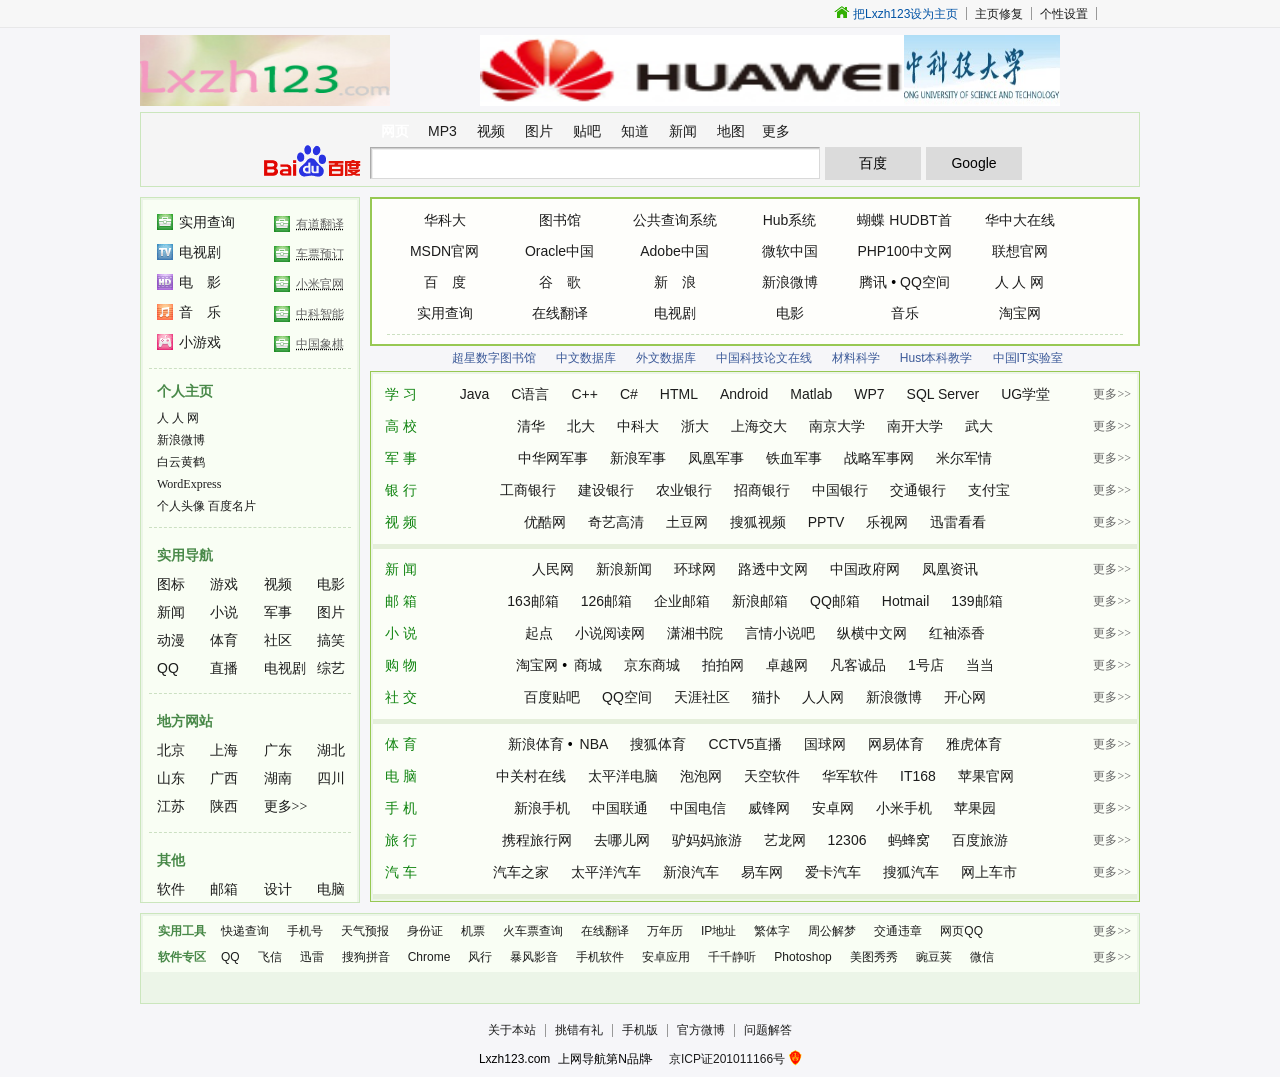
<file: index_135.html>
<!doctype html>
<html>
<head>
<meta charset="gbk"/>
<base target="_blank"></base>
<!--<base href="http://www.lxzh123.com/"></base>-->
<meta name="keywords" content="��������,��ַ��ȫ,����֮�����ַ��ȫ" />
<meta name="description" content="��������Lxzh123��ʼ��">
<title>Lxzh123_���������￪ʼ</title>

<link rel="stylesheet" type="text/css" href="css/main.css">

<script src="http://s0.hao123img.com/index/js/hao_20120417.js"></script>
<script>
var pageId = "hao123-indexnu"; 
var antic =(function(_){var A=((self!==top)||(!!window.opener))?1:0,$=encodeURIComponent(_.referrer);return{embed:A,ref:$}})(document);
Model.Global.UT && (Model.Global.UT.conf = {data: {level: 1,page: "index"}});
Model.Global.UT.send({type:"access",embed:antic.embed,ref:antic.ref,pageId:pageId});
</script>
</head>
<body>
<div class="box-userbar">
	<div class="box">
		 <div class="ft-l box-date">
        	<a href="http://app.baidu.com/365rili" title="����鿴������" hidefocus="true">
	        <ul id="dateBox"></ul>
            </a>
        </div>
        <div class="ft-r span-rows box-userbar_link">
		<span class="tc-blue"><a id="setHomeLink" onClick="return false" href="http://www.hao123.com" hidefocus="true"><i class="i-home"></i>��Lxzh123��Ϊ��ҳ</a></span>
		<b class="space"></b>
		<span><a href="http://www.hao123.com/redian/tongzhi.htm">��ҳ�޸�</a></span>
		<b class="space"></b>
		<span><a href="http://www.hao123.com/indexnt.html?theme" title="�°��ݲ�֧�ָ�������" target="_self">��������</a></span>
		<b class="space"></b>
		<span><a href="http://app.hao123.com/sms/app.html" style="color:#F30" >�ֻ���</a></span>
		<b class="space"></b>
		<span><a href=" http://www.hao123.com/desk.html">�����</a></span>
		<b class="space"></b>
		<span><a href="http://feedback.hao123.com/?catalog_id=3">����</a></span></div>
    </div>
</div>

<div class="box l-header" monkey="header">
	<div class="ft-l l-header_l">
        <span  class="box-logo"> 
		<a href="http://yyxf.sinaapp.com/" target="_blank"><img src="images/Logo.png" width="250" height="71" alt="����֮��"></a>  
		</span>
	</div>
	    
	
    <div class="ft-r l-header_r">
    	<span  class="box-logo">  
		<a href="http://www.hust.edu.cn/" target="_blank"><img src="images/hust.png" width="240" height="71" alt="���пƼ���ѧ" border="0" style="display:block;"></a>  
		</span>
	</div>

	<div class="ft-m l-header_m">
		<span  class="box-logo">  
		<a href="http://www.huawei.com/" target="_blank"><img src="images/huawei_logo.jpg" width="424" height="71" alt="��Ϊ" border="0" margin:"0 auto"; style="display:block;"></a>  
		</span>
	</div>
	
<div class="box box-search clearfix">
    <div class="box-search_l">
        <a href="http://www.baidu.com/index.php" title="�ٶ���ҳ"><img id="searchGroupLogo" src="images/Baidu.png" width="97" height="32" alt="�ٶ���ҳ" /></a>
    </div>

    <dl class="box-search_c">
         <dt id="searchGroupTabs" class="box-search_tabs clearfix" monkey="search">
            <a class="cur" data-t="web" href="#" onClick="baidu.event.preventDefault(event)" hidefocus="true">��ҳ</a>
            <a data-t="mp3" href="#" onClick="baidu.event.preventDefault(event)" hidefocus="true">MP3</a>
            <a data-t="video" href="#" onClick="baidu.event.preventDefault(event)" hidefocus="true">��Ƶ</a>
            <a data-t="image" href="#" onClick="baidu.event.preventDefault(event)" hidefocus="true">ͼƬ</a>
            <a data-t="tieba" href="#" onClick="baidu.event.preventDefault(event)" hidefocus="true">����</a>
            <a data-t="zhidao" href="#" onClick="baidu.event.preventDefault(event)" hidefocus="true">֪��</a>
            <a data-t="news" href="#" onClick="baidu.event.preventDefault(event)" hidefocus="true">����</a>
            <a data-t="map" href="#" onClick="baidu.event.preventDefault(event)" hidefocus="true">��ͼ</a>
            <div class="box-search_more">
                <a id="searchGroupMoreTab" data-t="more" href="#" onClick="baidu.event.preventDefault(event)" hidefocus="true">����</a>
            </div>
        </dt>
        <dd>
            <form id="searchGroupForm" action="http://www.baidu.com/s">
                <div class="box-search_input">
                    <b class="shadow-x"></b><b class="shadow-y"></b>
                    <input id="searchGroupInput" name="word" maxlength="100" type="text" autocomplete="off" />
                </div>
                <span class="corner box-search_btn clearfix"><b class="r"></b><b class="l"></b>
				<button id="searchGroupBtn" class="m" hidefocus="true" type="submit">�ٶ�</button></span> 
				<span class="corner box-search_btn clearfix"><b class="r"></b><b class="l"></b>
				<button id="searchGroupBtn" class="m" hidefocus="true" type="submit" action="http://www.google.com.hk">Google</button></span> 
                <span id="searchGroupParams" style="display:none"><input type="hidden" name="tn" value="sitehao123"></span>
                <span style="display:none" id="sugMonParam"></span>
            </form>
        </dd>
    </dl>
</div>

<div class="box-fav b-edit" id="netsite" style="display:none"></div>
<div class="box l-article clearfix">
	<div class="l-article_l">
		<div class="box-leftbar">
            <div class="box-leftbar_inner">
				<ul id="starBar" class="m box-starbar" monkey="star">
					<li><em><a href="http://life.hao123.com"><i class="i-tool"></i>ʵ�ò�ѯ</a></em>
					<acronym title=""><a href="http://fanyi.youdao.com/"><i class="i-tool"></i>�е�����</a></acronym></li>
					<li><em><a href="http://v.hao123.com/tv/"><i class="i-tv"></i>���Ӿ�</a></em>
					<acronym title=""><a href="http://www.12306.cn/mormhweb/"><i class="i-tool"></i>��ƱԤ��</a></acronym></li>
					<li><em><a href="http://v.hao123.com/movie/"><i class="i-movie"></i>�硡Ӱ</a></em>
					<acronym title=""><a href="http://www.xiaomi.com"><i class="i-tool"></i>С�׹���</a></acronym></li>
					<li><em><a href="http://music.hao123.com/"><i class="i-music"></i>������</a></em>
					<acronym title=""><a href="http://www.sinoitc.com/"><i class="i-tool"></i>�п�����</a></acronym></li>
					<li><em><a href="http://xyx.hao123.com/"><i class="i-game"></i>С��Ϸ</a></em>
					<acronym title=""><a href="http://www.4399.com/flash/36944_3.htm "><i class="i-tool"></i>�й�����</a></acronym></li>
				</ul>
                <script>
                    T.event.on(T.g("starBar"), "mouseover", function (e) {
                        var e = e || window.event,
							el = e.target || e.srcElement;
                        try {
                            while (el && el.tagName.toUpperCase() != "LI") {
                                el = el.parentNode;
                            }
                        } catch (e) {
                        }
                        if (!el) {
                            return;
                        }
                        clearHover();
                        T.addClass(el, "hover");
                    });
                    T.event.on(T.g("starBar"), "mouseout", function (e) {
                        clearHover();
                    });
                    function clearHover() {
                        var list = T.g("starBar").getElementsByTagName("li"),
							len = list.length,
							i = 0;
                        for (; i < len; i++) {
                            T.removeClass(list[i], "hover");
                        }
                    }
				</script>
				<div style="border-top:1px dashed #CCE0C2;margin:0 6px;line-height:0;height:0;font-size:0;"></div>
                <ul class="corner box-sidebar box-hotspot" id="box-hotspot" monkey='cool'>
				<h3 class="box-sidebar_title">������ҳ</h3>
                <ul>
				<li><span class="hot-title"><a href="http://www.renren.com/341048363/">�� �� ��</a></span></li>
				<li><span class="hot-title"><a href="http://weibo.com/123lxzh/profile?leftnav=1&wvr=3.6">����΢��</a></span></li>
				<li><span class="hot-title"><a href="http://bbs.whnet.edu.cn/main.html" class="">���ƻƺ�</a></span></li>
				<li><span class="hot-title"><a href="http://xiaolei.sinaapp.com/">WordExpress</a></span></li>
				<li><span class="hot-title"><a href="personal/ljf_s.html" class="">����ͷ��</a></span>
				<span class="hot-title"><a href="http://j.map.baidu.com/XPPDn" class="">�ٶ���Ƭ</a></span></li>
				</ul>
                </ul>
				<div >

				<div style="border-top:1px dashed #CCE0C2;margin:0 6px;line-height:0;height:0;font-size:0;"></div><dl class="corner box-sidebar" monkey="cool"><dt class="m"><span class="box-sidebar_title"><a href="http://www.hao123.com/menu_ylxx">ʵ�õ���</a></span></dt><dd class="m span-rows box-sidebar_content"><span><a href="http://sc.chinaz.com/tubiao/">ͼ��</a></span><span><a href="http://www.hao123.com/game">��Ϸ</a></span><span><a href="http://www.hao123.com/video">��Ƶ</a></span><span><a href="http://v.hao123.com/movie/">��Ӱ</a></span><span><a href="http://www.hao123.com/news">����</a></span><span><a href="http://book.hao123.com/">С˵</a></span><span><a href="http://www.hao123.com/junshi">����</a></span><span><a href="http://www.hao123.com/image">ͼƬ</a></span><span><a href="http://dongman.hao123.com/">����</a></span><span><a href="http://www.hao123.com/sport">����</a></span><span><a href="http://www.hao123.com/shequ">����</a></span><span><a href="http://www.hao123.com/gaoxiao">��Ц</a></span><span><a href="http://www.hao123.com/qq">QQ</a></span><span><a href="http://www.hao123.com/live.htm">ֱ��</a></span><span><a href="http://v.hao123.com/tv/">���Ӿ�</a></span><span><a href="http://zongyi.hao123.com/">����</a></span></dd></dl><div style="border-top:1px dashed #CCE0C2;margin:0 6px;line-height:0;height:0;font-size:0;"></div><dl class="corner box-sidebar" monkey="cool"><dt class="m"><span class="box-sidebar_title"><a href="http://www.hao123.com/menu_dfwz">�ط���վ</a></span></dt><dd class="m span-rows box-sidebar_content"><span><a href="http://www.hao123.com/navhtm_navbj">����</a></span><span><a href="http://www.hao123.com/navhtm_navsh">�Ϻ�</a></span><span><a href="http://www.hao123.com/navhtm_navgd">�㶫</a></span><span><a href="http://www.hao123.com/navhtm_navhub">����</a></span><span><a href="http://www.hao123.com/navhtm_navsd">ɽ��</a></span><span><a href="http://www.hao123.com/navhtm_navgx">����</a></span><span><a href="http://www.hao123.com/navhtm_navhun">����</a></span><span><a href="http://www.hao123.com/navhtm_navsc">�Ĵ�</a></span><span><a href="http://www.hao123.com/navhtm_navjs">����</a></span><span><a href="http://www.hao123.com/navhtm_navshanx">����</a></span><span><a href="http://www.hao123.com/difangfuwu" class="box-side_more">����>></a></span></dd></dl><div style="border-top:1px dashed #CCE0C2;margin:0 6px;line-height:0;height:0;font-size:0;"></div><dl class="corner box-sidebar box-sidebar_last" monkey="cool"><dt class="m"><span class="box-sidebar_title"><a href="http://www.hao123.com/menu_other">����</a></span></dt><dd class="m span-rows box-sidebar_content"><span><a href="http://life.hao123.com/soft.html">����</a></span><span><a href="http://www.hao123.com/mail">����</a></span><span><a href="http://www.hao123.com/sheji">���</a></span><span><a href="http://www.hao123.com/hardware">����</a></span><span><a href="http://www.hao123.com/desktop">����</a></span><span><a href="http://www.hao123.com/zhiye">��ҵ</a></span><span><a href="http://www.hao123.com/campuseng">Ӣ��</a></span><span><a href="http://www.hao123.com/exam">����</a></span><span><a href="http://www.hao123.com/eduhtm_qyqx">ѧϰ</a></span><span><a href="http://www.hao123.com/yisiu">����</a></span><span><a href="http://www.hao123.com/wendang">֪ʶ</a></span><span><a href="http://www.hao123.com/aihao">����</a></span></dd></dl>				</div>
            </div>
    	</div>
    </div>
    <div class="l-article_r">
    	<div class="corner box-hot" monkey="hot">
	        	<div class="m span-rows box-hot_content">
                	<span><a href='http://www.hust.edu.cn/' target="_blank">���ƴ�</a></span><span><a href='http://www.lib.hust.edu.cn/index.nsf/index?openform' target='_blank'>ͼ���</a></span><span><a href='http://ftp.lib.hust.edu.cn/screens/opac.html' target='_blank'>������ѯϵͳ</a></span><span><a href='http://hub.hust.edu.cn/' target='_blank'>Hubϵͳ</a></span><span><a href='http://www.kmgtp.org/' target='_blank'>���� HUDBT��ҳ</a></span><span><a href="http://www.hustonline.net/" class="">���д�����</a></span><span><a href="http://msdn.microsoft.com/library" class="">MSDN����</a></span><span><a href="http://www.oracle.com/cn/index.html" class="">Oracle�й�</a></span><span><a href="http://www.adobe.com/cn/" class="">Adobe�й�</a></span><span><a href="http://www.microsoft.com/en-us/default.aspx" class="">΢���й�</a></span><span><a href="http://www.php100.com/" class="">PHP100������</a></span><span><a href="http://www.lenovo.com.cn/" class="">�������</a></span><span><a href="http://www.baidu.com/" class="">�١���</a></span><span><a href="http://www.google.com.hk/" class="">�ȡ���</a></span><span><a href="http://www.sina.com.cn/" class="">�¡���</a></span><span><a href="http://weibo.com/" class="">����΢��</a></span><span><a href="http://www.qq.com/" class="hot-item-left em">��Ѷ</a>&#8226;<a href="http://qzone.qq.com/" class="hot-item-right em">QQ�ռ�</a></span><span><a href="http://www.renren.com/" class="">�� �� ��</a></span><span><a href="http://life.hao123.com" class="">ʵ�ò�ѯ</a></span><span><a href="http://www.hao123.com/ss/fy.htm" class="">���߷���</a></span><span><a href="http://v.hao123.com/tv/" class="">���Ӿ�</a></span><span><a href="http://v.hao123.com/movie/" class="">��Ӱ</a></span><span><a href="http://music.hao123.com/" class="">����</a></span><span><a href="http://www.taobao.com/" class="">�Ա���</a></span><div style="border-top:1px dashed #CCE0C2;margin:5px 15px 6px 0;"></div><span><a href="http://company.dajie.com/all?industry=4" class="">�����</a></span><span><a href="http://ztepc.dajie.com/team/taskinfo?aid=2&taskid=15" class="">����ͨѶ</a></span><span><a href="http://www.douban.com/" class="">�� �� ��</a></span><span><a href="http://yuedu.fm/" class="">�� �� FM</a></span><span><a href="http://android.waptw.com/pc/bibei" class="">��׿ר��</a></span><span><a href="http://www.dangdang.com/?_ddclickunion=536-154-hao123-kuzhan|ad_type=0|sys_id=1&_utm_ad_id=2254#dd_refer=file:///D:/DSIP/Java/Apache2.2/http/index.html/" class="">�� �� ��</a></span><span><a href="http://www.weather.com.cn/weather/101200101.shtml#7d" class="tc-green">�人����</a></span><span><a href="http://fanyi.youdao.com/" class="tc-green">�е����߷���</a></span><span><a href="http://www.ckd8.com/zgyz_pa14593522731.htm" class="tc-green">���ڿ�ݰ������鵥</a></span><span><a href="http://android.waptw.com/pc/bibei" class="tc-green">��׿ר��</a></span><span><a href="http://android.tgbus.com/" class="tc-green">Android������</a></span><span><a href="http://www.10010.com/" class="tc-green">��ͨ����Ӫҵ��</a></span>	            </div>

	    </div>

        

        <div class="span-rows box-adbar" monkey="ad">			

			<span><a href='http://202.114.9.2:8080/markbook/GetIndex.jsp' target="_blank">��������ͼ���</a></span><span><a href='http://202.114.9.3/dzzy/dzzy2011.nsf/zhongwen?OpenPage' target='_blank'>�������ݿ�</a></span><span><a href='http://202.114.9.3/dzzy/dzzy2011.nsf/waiwen?OpenPage' target='_blank'>�������ݿ�</a></span><span><a href='http://www.paper.edu.cn/' target='_blank'>�й��Ƽ���������</a></span><span><a href='http://www.paper.edu.cn/index.php/default/releasepaper/subject/430/���Ͽ�ѧ' target='_blank'>���Ͽ�ѧ</a></span><span><a href='http://www.hust.edu.cn/Course.html' target='_blank'>Hust���ƽ�ѧ</a></span><span><a href='http://www.chinaitlab.com/ ' target='_blank'>�й�ITʵ����</a></span>		</div>

    <!-- sort ��ʼ -->

        <div class="box-sort" monkey="cool">

		<ul class="m span-rows box-sort_content"><li><span class="box-sort_title"><a href="http://www.hao123.com/game">ѧ ϰ</a></span><span class="box-sort_more"><a href="http://www.hao123.com/eduhtm_qyqx">����>></a></span><span><a href="http://www.chinatarena.com/java.html?bdclkid=3NIEJ-bSyVozcf6wY6FqTNtk3GuK0gsDZnpemlLJcgopY7q63J/">Java</a></span><span><a href="http://www.cyuyan.com.cn//">C����</a></span><span><a href="http://www.bianceng.cn/Programming/cplus//">C++</a></span><span><a href="http://www.studycs.com/html/index.html">C#</a></span><span><a href="http://www.k7000.comhttp://www.w3school.com.cn/html/index.asp ">HTML</a></span><span><a href="http://www.android-study.com/">Android</a></span><span><a href="http://www.ilovematlab.cn/forum.php">Matlab</a></span><span><a href="http://msdn.microsoft.com/zh-cn/windowsphone/">WP7 </a></span><span><a href="http://technet.microsoft.com/zh-cn/sqlserver/default.aspx ">SQL Server</a></span><span><a href="http://www.k7000.com/ ">UGѧ��</a></span></li><li><span class="box-sort_title"><a href="http://www.hao123.com/news">�� У</a></span><span class="box-sort_more"><a href="http://www.hao123.com/edu">����>></a></span><span><a href="http://www.tsinghua.edu.cn/publish/th/index.html">�廪</a></span><span><a href="http://www.pku.edu.cn/">����</a></span><span><a href="http://www.ustc.edu.cn/">�пƴ�</a></span><span><a href="http://www.zju.edu.cn/">���</a></span><span><a href="http://www.sjtu.edu.cn/">�Ϻ�����</a></span><span><a href="http://www.nju.edu.cn/cps/site/newweb/foreground/">�Ͼ���ѧ</a></span><span><a href="http://www.nankai.edu.cn/">�Ͽ���ѧ</a></span><span><a href="http://www.whu.edu.cn/index.html">���</a></span></li><li><span class="box-sort_title"><a href="http://www.hao123.com/junshi">�� ��</a></span><span class="box-sort_more"><a href="http://www.hao123.com/junshi">����>></a></span><span><a href="http://military.china.com/zh_cn/">�л�������</a></span><span><a href="http://mil.news.sina.com.cn/">���˾���</a></span><span><a href="http://news.ifeng.com/mil/">��˾���</a></span><span><a href="http://www.tiexue.net/">��Ѫ����</a></span><span><a href="http://www.chinaiiss.com/">ս�Ծ�����</a></span><span><a href="http://www.junshijia.com/">�׶�����</a></span></li><li><span class="box-sort_title"><a href="http://www.hao123.com/bank">�� ��</a></span><span class="box-sort_more"><a href="http://www.hao123.com/bank">����>></a></span><span><a href="http://www.icbc.com.cn/">��������</a></span><span><a href="http://www.ccb.com/">��������</a></span><span><a href="http://www.abchina.com/">ũҵ����</a></span><span><a href="http://www.cmbchina.com/">��������</a></span><span><a href="http://www.boc.cn/">�й�����</a></span><span><a href="http://www.bankcomm.com/">��ͨ����</a></span><span><a href="http://www.alipay.com/">֧����</a></span></li><li><span class="box-sort_title"><a href="http://www.hao123.com/video">�� Ƶ</a></span><span class="box-sort_more"><a href="http://www.hao123.com/video">����>></a></span><span><a href="http://www.youku.com/">�ſ���</a></span><span><a href="http://www.iqiyi.com/">���ո���</a></span><span><a href="http://www.tudou.com/">������</a></span><span><a href="http://tv.sohu.com/">�Ѻ���Ƶ</a></span><span><a href="http://www.pptv.com/">PPTV</a></span><span><a href="http://www.letv.com/">������</a></span><span><a href="http://www.xunlei.com/">Ѹ�׿���</a></span></li></ul><ul class="m span-rows box-sort_content"><li><span class="box-sort_title"><a href="http://www.hao123.com/news">�� ��</a></span><span class="box-sort_more"><a href="http://www.hao123.com/stocknew.htm">����>></a></span><span><a href="http://www.people.com.cn/">������</a></span><span><a href="http://news.sina.com.cn/">��������</a></span><span><a href="http://www.huanqiu.com/">������</a></span><span><a href="http://cn.reuters.com/">·͸������</a></span><span><a href="http://www.gov.cn/">�й�������</a></span><span><a href="http://news.ifeng.com/">�����Ѷ</a></span></li><li><span class="box-sort_title"><a href="http://www.hao123.com/mail"> �� ��</a></span><span class="box-sort_more"><a href="http://www.hao123.com/mail">����>></a></span><span><a href="http://mail.163.com/">163����</a></span><span><a href="http://mail.126.com/">126����</a></span><span><a href="http://exmail.qq.com/cgi-bin/frame_html?sid=8khwVtWEVkCOhRlW,7&r=3bfbae66ef055e2708916567b8cfc291">��ҵ����</a></span><span><a href="http://mail.sina.com.cn/">��������</a></span><span><a href="http://mail.qq.com/">QQ����</a></span><span><a href="http://www.hotmail.com/">Hotmail</a></span><span><a href="http://mail.10086.cn/">139����</a></span></li><li><span class="box-sort_title"><a href="http://book.hao123.com/">С ˵</a></span><span class="box-sort_more"><a href="http://book.hao123.com/">����>></a></span><span><a href="http://www.qidian.com/">���</a></span><span><a href="http://www.readnovel.com/">С˵�Ķ���</a></span><span><a href="http://www.xxsy.net/">������Ժ</a></span><span><a href="http://www.xs8.cn/">����С˵��</a></span><span><a href="http://www.zongheng.com/">�ݺ�������</a></span><span><a href="http://www.hongxiu.com/">��������</a></span></li><li><span class="box-sort_title"><a href="http://gouwu.hao123.com/">�� ��</a></span><span class="box-sort_more"><a href="http://gouwu.hao123.com/">����>></a></span><span><a href="http://www.taobao.com/" class="sort-item-left">�Ա���</a>&#8226;<a href="http://www.tmall.com/" class="sort-item-right">�̳�</a></span><span><a href="http://click.union.360buy.com/JdClick/?unionId=35">�����̳�</a></span><span><a href="http://www.paipai.com/?PTAG=10117.1.1">������</a></span><span><a href="http://www.amazon.cn/?tag=hao123com-kuzhan-23">׿Խ��</a></span><span><a href="http://www.vancl.com/?source=hao123gw">���ͳ�Ʒ</a></span><span><a href="http://www.yihaodian.com/product/index.do?tracker_u=6731283">1�ŵ�</a></span><span><a href="http://r.dangdang.com/hao123kuzhan  ">����</a></span></li><li><span class="box-sort_title"><a href="http://www.hao123.com/shequ">�� ��</a></span><span class="box-sort_more"><a href="http://www.hao123.com/shequ">����>></a></span><span><a href="http://tieba.baidu.com/">�ٶ�����</a></span><span><a href="http://qzone.qq.com/">QQ�ռ�</a></span><span><a href="http://www.tianya.cn/bbs/">��������</a></span><span><a href="http://www.mop.com/">è��</a></span><span><a href="http://www.renren.com/">������</a></span><span><a href="http://weibo.com/?c=spr_web_sq_hao123_weibo_t002">����΢��</a></span><span><a href="http://www.kaixin001.com/">������</a></span></li></ul><ul class="m span-rows box-sort_content"><li><span class="box-sort_title"><a href="http://www.hao123.com/sport">�� ��</a></span><span class="box-sort_more"><a href="http://www.hao123.com/sport">����>></a></span><span><a href="http://sports.sina.com.cn/" class="sort-item-left">��������</a>&#8226;<a href="http://sports.sina.com.cn/nba/" class="sort-item-right">NBA</a></span><span><a href="http://sports.sohu.com/">�Ѻ�����</a></span><span><a href="http://sports.cntv.cn/">CCTV5ֱ��</a></span><span><a href="http://www.bokett.com/tt/bottw.asp">������</a></span><span><a href="http://sports.163.com/">��������</a></span><span><a href="http://sports.cn.yahoo.com/">�Ż�����</a></span></li><li><span class="box-sort_title"><a href="http://www.hao123.com/hardware">�� ��</a></span><span class="box-sort_more"><a href="http://www.hao123.com/hardware">����>></a></span><span><a href="http://www.zol.com.cn/">�йش�����</a></span><span><a href="http://www.pconline.com.cn/">̫ƽ�����</a></span><span><a href="http://www.pcpop.com/">������</a></span><span><a href="http://www.skycn.com/">�������</a></span><span><a href="http://www.onlinedown.net/">��������</a></span><span><a href="http://www.it168.com/ ">IT168</a></span><span><a href="http://www.apple.com.cn/ ">ƻ������</a></span></li><li><span class="box-sort_title"><a href="http://www.hao123.com/mobile">�� ��</a></span><span class="box-sort_more"><a href="http://www.hao123.com/mobile">����>></a></span><span><a href="http://tech.sina.com.cn/mobile/">�����ֻ�</a></span><span><a href="http://www.10010.com/">�й���ͨ</a></span><span><a href="http://www.ct10000.com/">�й�����</a></span><span><a href="http://www.weiphone.com/ ">������ </a></span><span><a href="http://www.hiapk.com/ ">��׿��</a></span><span><a href="http://www.xiaomi.com/index.php ">С���ֻ�</a></span><span><a href="http://www.app111.com/">ƻ��԰</a></span></li><li><span class="box-sort_title"><a href="http://lvyou.hao123.com/">�� ��</a></span><span class="box-sort_more"><a href="http://lvyou.hao123.com/">����>></a></span><span><a href="http://www.ctrip.com/">Я��������</a></span><span><a href="http://www.qunar.com/">ȥ�Ķ���</a></span><span><a href="http://www.lvmama.com/">¿��������</a></span><span><a href="http://www.elong.com/">������</a></span><span><a href="http://www.12306.cn/ ">12306 </a></span><span><a href="http://www.mafengwo.cn/ ">����� </a></span><span><a href="http://lvyou.baidu.com/">�ٶ�����</a></span></li><li><span class="box-sort_title"><a href="http://www.hao123.com/auto">�� ��</a></span><span class="box-sort_more"><a href="http://www.hao123.com/auto">����>></a></span><span><a href="http://www.autohome.com.cn/">����֮��</a></span><span><a href="http://www.pcauto.com.cn/">̫ƽ������</a></span><span><a href="http://auto.sina.com.cn/">��������</a></span><span><a href="http://www.bitauto.com/?WT.mc_id=hao123kz">�׳���</a></span><span><a href="http://www.xcar.com.cn/">��������</a></span><span><a href="http://auto.sohu.com/">�Ѻ�����</a></span><span><a href="http://www.cheshi.com/">���ϳ���</a></span></li></ul> </div>

	<!-- sort���� -->
    </div>
</div>

<div class="box box-bottom" monkey="footer">

	<div class="box-tools">

        <ul class="m span-rows box-tools_content"><li><span class="box-tools_title"><a href="http://life.hao123.com/">ʵ�ù���</a></span><span class="box-tools_more"><a href="http://life.hao123.com/">����>></a></span><span><a href="/haoserver/kuaidi.htm">��ݲ�ѯ</a></span><span><a href="/haoserver/showjicc.htm">�ֻ���</a></span><span><a href="http://www.weather.com.cn/static/html/weather.shtml">����Ԥ��</a></span><span><a href="http://app.baidu.com/ip138_id/index.asp">����֤</a></span><span><a href="http://www.qunar.com/?dh=hotk_P0T0M0">��Ʊ</a></span><span><a href="http://lvyou.hao123.com/lvyou?tn=huoche">��Ʊ��ѯ</a></span><span><a href="http://www.hao123.com/ss/fy.htm">���߷���</a></span><span><a href="http://365rili.duapp.com/">������</a></span><span><a href="http://www.ip138.com/">IP��ַ</a></span><span><a href="file:///E|/���/HTML/haoserver/jianfanzh.htm">������</a></span><span><a href="http://www.51jiemeng.com/">�ܹ�����</a></span><span><a href="file:///E|/���/HTML/haoserver/jiaotongcx.htm">��ͨΥ��</a></span><span><a href="http://web2.qq.com/">��ҳQQ</a></span></li><li><span class="box-tools_title"><a href="http://life.hao123.com/soft.html">����ר��</a></span><span class="box-tools_more"><a href="http://life.hao123.com/soft.html">����>></a></span><span><a href="http://www.hao123.com/qq">QQ</a></span><span><a href="http://feixin.10086.cn/download/pcclient/">����</a></span><span><a href="http://dl.xunlei.com/xl7.html">Ѹ��</a></span><span><a href="http://www.skycn.com/hao123/27159.html">�ѹ�ƴ��</a></span><span><a href="http://www.google.cn/chrome">Chrome</a></span><span><a href="http://www.funshion.com/download/home/?alliance_id=59562">����</a></span><span><a href="http://www.baofeng.com/">����Ӱ��</a></span><span><a href="http://www.hao123.com/soft/shouji/default.htm">�ֻ�����</a></span><span><a href="http://sjrj.hao123.com/">��׿Ӧ��</a></span><span><a href="http://ttplayer.qianqian.com/down.html">ǧǧ����</a></span><span><a href="http://www.skycn.com/soft/37757.html">Photoshop</a></span><span><a href="http://www.skycn.com/hao123/48836.html">��ͼ����</a></span><span><a href="http://www.wandoujia.com/windows.html">�㶹��</a></span><span><a href="http://weixin.qq.com/cgi-bin/readtemplate?t=weixin">΢��</a></span></li></ul>	</div>
</div>

<div class="box l-footer">
    <p class="span-rows box-about">
    	<span class="box-about_first"><a href="http://www.hao123.com/abouthao123.htm">���ڱ�վ</a></span><b class="space"></b><span><a href="http://feedback.hao123.com/?catalog_id=11">��������</a></span><b class="space"></b><span><a href="http://app.hao123.com/sms/wap.html">�ֻ���</a></span><b class="space"></b><span><a href="http://weibo.com/hao123gf">�ٷ�΢��</a></span><b class="space"></b><span><a href="http://zhidao.hao123.com/">������</a></span>

    </p>
    <p class="span-rows box-copyright"><span style="margin:0 4px;*margin-top:-2px;margin-top:-2px\0">Lxzh123.com</span><span style="margin:0 4px">����������NƷ��</span> - <span style="margin-right: 4px"><a href="http://www.miibeian.gov.cn/">��ICP֤201011166��<i class="i-papers"></i></a></span></p>
</div>
</body>
<script src="http://s0.hao123img.com/index/js/model_20120503.js"></script>
<script>
    var UA2Config = { id: "hao123-index", action: "http://www.hao123.com/images/", rate: 100 };
    T.cookie.move('HAOMAILSV');
    T.cookie.move('HAOMAILUN');
    T.cookie.move('STO');
    T.dom.ready(function () {
        H.index.netsite("netsite");
    });
    T.on(window, 'load', function () {
        var FLASH_ID_KEY = "FLASHID",
            BAIDU_ID_KEY = "BAIDUID",
            LAST_ACCESS_KEY = "LAT",
            expires = new Date, lastAccessTime, accessCookie = [];
		lastAccessTime = (new RegExp("(^| )" + LAST_ACCESS_KEY + "=([^;]*)(;|\x24)")).exec(document.cookie);
		if(lastAccessTime){
			lastAccessTime = lastAccessTime[2];
		}
		accessCookie.push(LAST_ACCESS_KEY , "=", +expires, "; path=/");
		expires.setTime(expires.getTime() + 1000*60*60*24*365);
		accessCookie.push("; expires=",	expires.toGMTString(), "; domain=hao123.com");
		document.cookie = accessCookie.join('');
        Model.Index.flashStorage.init(function(){
            var storage, flashId, baiduId;
            storage = Model.Index.flashStorage;
            flashId = storage.getValue(FLASH_ID_KEY);
            if(!flashId){
			 	baiduId = (new RegExp("(^| )" + BAIDU_ID_KEY + "=([^;]*)(;|\x24)")).exec(document.cookie);
				if(baiduId){
					flashId = baiduId[2];
					storage.setValue(FLASH_ID_KEY, flashId);
				}
            }
			if(flashId){
				document.cookie = FLASH_ID_KEY + "=" + flashId + "; path=/; expires=" + expires.toGMTString() + "; domain=hao123.com";
				Model.Global.UT.send({type:"flash",embed:antic.embed,ref:antic.ref,pageId:pageId,lastAccess:lastAccessTime || 0});
			}
        });
        var sg = Model.Index.searchGroup();
        Model.Index.mail();
        Model.Index.weather.init();
        Model.Global.setHomePage.bind('setHomeLink');
        T.sio.load.js('http://s0.hao123img.com/global/js/widget/widget_20120424.js');
        /*�ٶ�һ��ͳ�ƣ���Ƶͳ��*/

        T.on(T.g('searchGroupBtn'), 'mouseup', function () {
             Model.Global.UT.send({ type: "submit", position: sg.getCurTabValue(), title: T.g('searchGroupInput').value, pageId: pageId, btnclick: 1 });
        });

        T.on(T.g('searchGroupInput'), 'keydown', function (e) {
            e = e || window.event;
            if (e.keyCode == 13) {
               Model.Global.UT.send({ type: "submit", position: sg.getCurTabValue(), title: T.g('searchGroupInput').value, pageId: pageId });
            }
        });
    });
    var arrBaiduAds = []; T.sio.load.js("http://a.baidu.com/ecom?di=214&tm=baidufsbanner", function () { if (arrBaiduAds["214"] == undefined) return; T.g("ads214").innerHTML = arrBaiduAds["214"] });

    window.onload = function () {
        if (document.URL.indexOf("?no") > 0 && T.cookie.get("STO"))
            T.cookie.del("STO");
    }

    T.g("box-hotspot") && T.on("box-hotspot", "click", function (e) {
        var els = T.G("box-hotspot").getElementsByTagName("a"),
		len = els.length,
		i = 0,
		el;
        e = e || window.event;
        el = e.target || e.srcElement;
        for (; i < len; i++) {
            if (els[i] == el) {
                var sTitle = el.innerHTML;
                Model.Global.UT.send({ type: "click", position: "hotspot", title: sTitle });
            }
        }
    });
</script>
</html>
</file>
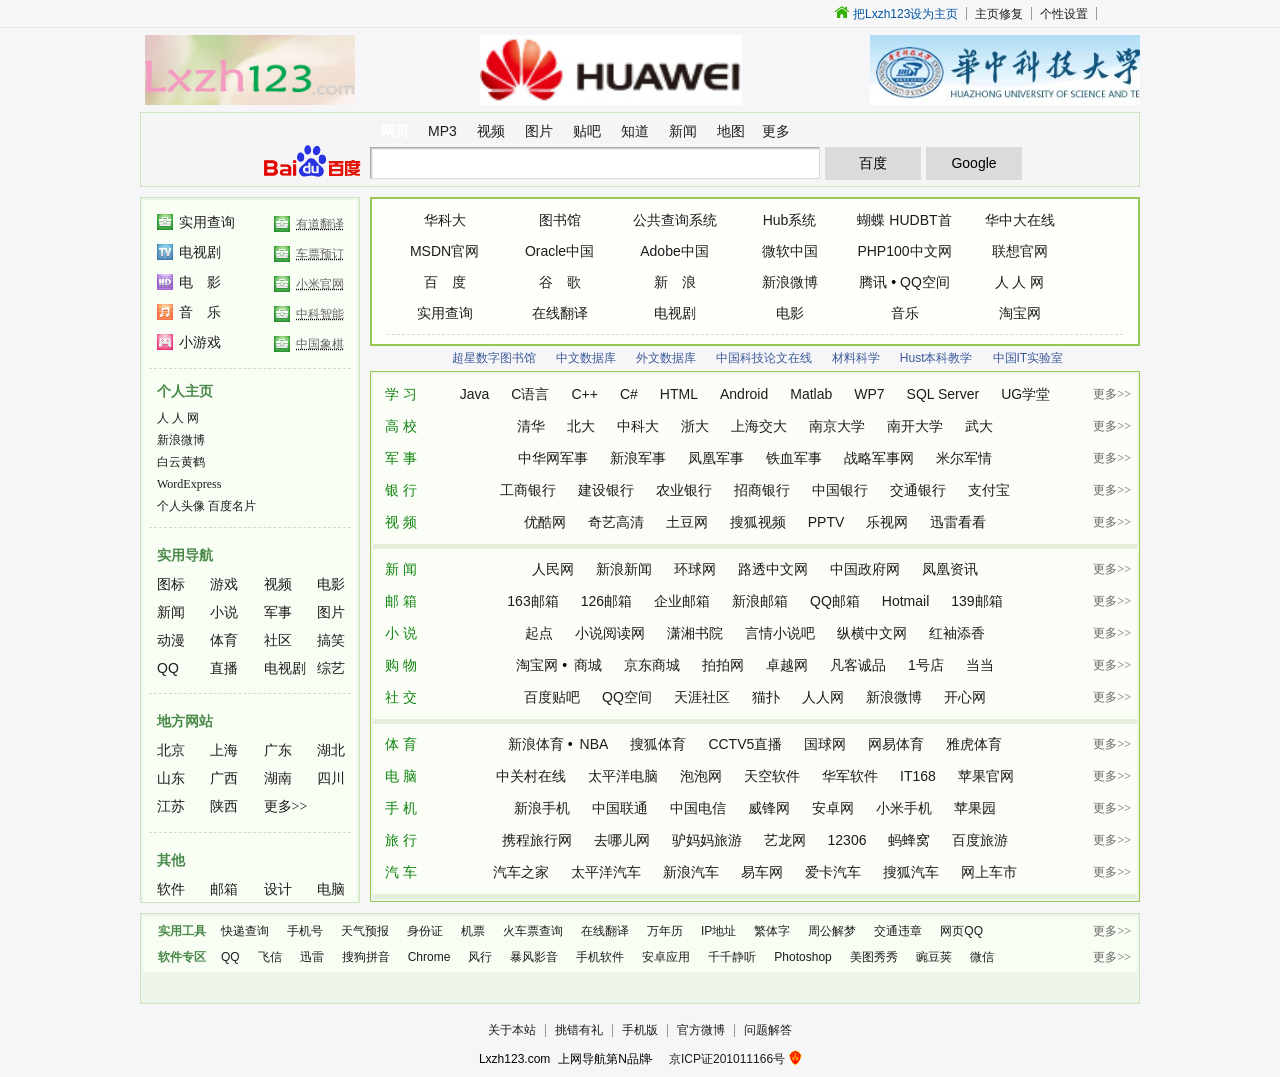
<file: index_136.html>
<!doctype html>
<html>
<head>
<meta charset="gbk"/>
<base target="_blank"></base>
<!--<base href="http://www.lxzh123.com/"></base>-->
<meta name="keywords" content="��������,��ַ��ȫ,����֮�����ַ��ȫ" />
<meta name="description" content="��������Lxzh123��ʼ��">
<title>Lxzh123_���������￪ʼ</title>

<link rel="stylesheet" type="text/css" href="css/main.css">

<script src="http://s0.hao123img.com/index/js/hao_20120417.js"></script>
<script>
var pageId = "hao123-indexnu"; 
var antic =(function(_){var A=((self!==top)||(!!window.opener))?1:0,$=encodeURIComponent(_.referrer);return{embed:A,ref:$}})(document);
Model.Global.UT && (Model.Global.UT.conf = {data: {level: 1,page: "index"}});
Model.Global.UT.send({type:"access",embed:antic.embed,ref:antic.ref,pageId:pageId});
</script>
</head>
<body>
<div class="box-userbar">
	<div class="box">
		 <div class="ft-l box-date">
        	<a href="http://app.baidu.com/365rili" title="����鿴������" hidefocus="true">
	        <ul id="dateBox"></ul>
            </a>
        </div>
        <div class="ft-r span-rows box-userbar_link">
		<span class="tc-blue"><a id="setHomeLink" onClick="return false" href="http://www.hao123.com" hidefocus="true"><i class="i-home"></i>��Lxzh123��Ϊ��ҳ</a></span>
		<b class="space"></b>
		<span><a href="http://www.hao123.com/redian/tongzhi.htm">��ҳ�޸�</a></span>
		<b class="space"></b>
		<span><a href="http://www.hao123.com/indexnt.html?theme" title="�°��ݲ�֧�ָ�������" target="_self">��������</a></span>
		<b class="space"></b>
		<span><a href="http://app.hao123.com/sms/app.html" style="color:#F30" >�ֻ���</a></span>
		<b class="space"></b>
		<span><a href=" http://www.hao123.com/desk.html">�����</a></span>
		<b class="space"></b>
		<span><a href="http://feedback.hao123.com/?catalog_id=3">����</a></span></div>
    </div>
</div>

<div class="box l-header" monkey="header">
	
	<div class="ft-m">
		<div class="ft-l l-header_l">
			<span  class="box-logo"> 
			<a href="http://www.lxzh123.com/" target="_blank"><img src="images/Logo.png" width="210" height="70" alt="����֮��"></a>  
			</span>
		</div>
		
		<div class="ft-r l-header_r">
			<span  class="box-logo">  
			<a href="http://www.hust.edu.cn/" target="_blank">
				<img src="images/hust.png" width="320" height="70" alt="���пƼ���ѧ" border="0" style="display:block;">
			</a>  
			</span>
		</div>

		<div class="ft-m l-header_m">
		<span  class="box-logo">  
		<a href="http://www.huawei.com/" target="_blank"><img src="images/huawei_logo.jpg" width="262" height="70" alt="��Ϊ" border="0" style="display:block;"></a>  
		</span>
	</div>
	</div>
	<div class="box box-search clearfix">
    <div class="box-search_l">
        <a href="http://www.baidu.com/index.php" title="�ٶ���ҳ"><img id="searchGroupLogo" src="images/Baidu.png" width="97" height="32" alt="�ٶ���ҳ" /></a>
    </div>

    <dl class="box-search_c">
         <dt id="searchGroupTabs" class="box-search_tabs clearfix" monkey="search">
            <a class="cur" data-t="web" href="#" onClick="baidu.event.preventDefault(event)" hidefocus="true">��ҳ</a>
            <a data-t="mp3" href="#" onClick="baidu.event.preventDefault(event)" hidefocus="true">MP3</a>
            <a data-t="video" href="#" onClick="baidu.event.preventDefault(event)" hidefocus="true">��Ƶ</a>
            <a data-t="image" href="#" onClick="baidu.event.preventDefault(event)" hidefocus="true">ͼƬ</a>
            <a data-t="tieba" href="#" onClick="baidu.event.preventDefault(event)" hidefocus="true">����</a>
            <a data-t="zhidao" href="#" onClick="baidu.event.preventDefault(event)" hidefocus="true">֪��</a>
            <a data-t="news" href="#" onClick="baidu.event.preventDefault(event)" hidefocus="true">����</a>
            <a data-t="map" href="#" onClick="baidu.event.preventDefault(event)" hidefocus="true">��ͼ</a>
            <div class="box-search_more">
                <a id="searchGroupMoreTab" data-t="more" href="#" onClick="baidu.event.preventDefault(event)" hidefocus="true">����</a>
            </div>
        </dt>
        <dd>
            <form id="searchGroupForm" action="http://www.baidu.com/s">
                <div class="box-search_input">
                    <b class="shadow-x"></b><b class="shadow-y"></b>
                    <input id="searchGroupInput" name="word" maxlength="100" type="text" autocomplete="off" />
                </div>
                <span class="corner box-search_btn clearfix"><b class="r"></b><b class="l"></b>
				<button id="searchGroupBtn" class="m" hidefocus="true" type="submit">�ٶ�</button></span> 
				<span class="corner box-search_btn clearfix"><b class="r"></b><b class="l"></b>
				<button id="searchGroupBtn" class="m" hidefocus="true" type="submit" action="http://www.google.com.hk">Google</button></span> 
                <span id="searchGroupParams" style="display:none"><input type="hidden" name="tn" value="sitehao123"></span>
                <span style="display:none" id="sugMonParam"></span>
            </form>
        </dd>
    </dl>
</div>

	<div class="box-fav b-edit" id="netsite" style="display:none"></div>
	<div class="box l-article clearfix">
		<div class="l-article_l">
			<div class="box-leftbar">
				<div class="box-leftbar_inner">
					<ul id="starBar" class="m box-starbar" monkey="star">
						<li><em><a href="http://life.hao123.com"><i class="i-tool"></i>ʵ�ò�ѯ</a></em>
						<acronym title=""><a href="http://fanyi.youdao.com/"><i class="i-tool"></i>�е�����</a></acronym></li>
						<li><em><a href="http://v.hao123.com/tv/"><i class="i-tv"></i>���Ӿ�</a></em>
						<acronym title=""><a href="http://www.12306.cn/mormhweb/"><i class="i-tool"></i>��ƱԤ��</a></acronym></li>
						<li><em><a href="http://v.hao123.com/movie/"><i class="i-movie"></i>�硡Ӱ</a></em>
						<acronym title=""><a href="http://www.xiaomi.com"><i class="i-tool"></i>С�׹���</a></acronym></li>
						<li><em><a href="http://music.hao123.com/"><i class="i-music"></i>������</a></em>
						<acronym title=""><a href="http://www.sinoitc.com/"><i class="i-tool"></i>�п�����</a></acronym></li>
						<li><em><a href="http://xyx.hao123.com/"><i class="i-game"></i>С��Ϸ</a></em>
						<acronym title=""><a href="http://www.4399.com/flash/36944_3.htm "><i class="i-tool"></i>�й�����</a></acronym></li>
					</ul>
					<script>
						T.event.on(T.g("starBar"), "mouseover", function (e) {
							var e = e || window.event,
								el = e.target || e.srcElement;
							try {
								while (el && el.tagName.toUpperCase() != "LI") {
									el = el.parentNode;
								}
							} catch (e) {
							}
							if (!el) {
								return;
							}
							clearHover();
							T.addClass(el, "hover");
						});
						T.event.on(T.g("starBar"), "mouseout", function (e) {
							clearHover();
						});
						function clearHover() {
							var list = T.g("starBar").getElementsByTagName("li"),
								len = list.length,
								i = 0;
							for (; i < len; i++) {
								T.removeClass(list[i], "hover");
							}
						}
					</script>
					<div style="border-top:1px dashed #CCE0C2;margin:0 6px;line-height:0;height:0;font-size:0;"></div>
					<ul class="corner box-sidebar box-hotspot" id="box-hotspot" monkey='cool'>
					<h3 class="box-sidebar_title">������ҳ</h3>
					<ul>
					<li><span class="hot-title"><a href="http://www.renren.com/341048363/">�� �� ��</a></span></li>
					<li><span class="hot-title"><a href="http://weibo.com/123lxzh/profile?leftnav=1&wvr=3.6">����΢��</a></span></li>
					<li><span class="hot-title"><a href="http://bbs.whnet.edu.cn/main.html" class="">���ƻƺ�</a></span></li>
					<li><span class="hot-title"><a href="http://xiaolei.sinaapp.com/">WordExpress</a></span></li>
					<li><span class="hot-title"><a href="personal/ljf_s.html" class="">����ͷ��</a></span>
					<span class="hot-title"><a href="http://j.map.baidu.com/XPPDn" class="">�ٶ���Ƭ</a></span></li>
					</ul>
					</ul>
					<div >

					<div style="border-top:1px dashed #CCE0C2;margin:0 6px;line-height:0;height:0;font-size:0;"></div><dl class="corner box-sidebar" monkey="cool"><dt class="m"><span class="box-sidebar_title"><a href="http://www.hao123.com/menu_ylxx">ʵ�õ���</a></span></dt><dd class="m span-rows box-sidebar_content"><span><a href="http://sc.chinaz.com/tubiao/">ͼ��</a></span><span><a href="http://www.hao123.com/game">��Ϸ</a></span><span><a href="http://www.hao123.com/video">��Ƶ</a></span><span><a href="http://v.hao123.com/movie/">��Ӱ</a></span><span><a href="http://www.hao123.com/news">����</a></span><span><a href="http://book.hao123.com/">С˵</a></span><span><a href="http://www.hao123.com/junshi">����</a></span><span><a href="http://www.hao123.com/image">ͼƬ</a></span><span><a href="http://dongman.hao123.com/">����</a></span><span><a href="http://www.hao123.com/sport">����</a></span><span><a href="http://www.hao123.com/shequ">����</a></span><span><a href="http://www.hao123.com/gaoxiao">��Ц</a></span><span><a href="http://www.hao123.com/qq">QQ</a></span><span><a href="http://www.hao123.com/live.htm">ֱ��</a></span><span><a href="http://v.hao123.com/tv/">���Ӿ�</a></span><span><a href="http://zongyi.hao123.com/">����</a></span></dd></dl><div style="border-top:1px dashed #CCE0C2;margin:0 6px;line-height:0;height:0;font-size:0;"></div><dl class="corner box-sidebar" monkey="cool"><dt class="m"><span class="box-sidebar_title"><a href="http://www.hao123.com/menu_dfwz">�ط���վ</a></span></dt><dd class="m span-rows box-sidebar_content"><span><a href="http://www.hao123.com/navhtm_navbj">����</a></span><span><a href="http://www.hao123.com/navhtm_navsh">�Ϻ�</a></span><span><a href="http://www.hao123.com/navhtm_navgd">�㶫</a></span><span><a href="http://www.hao123.com/navhtm_navhub">����</a></span><span><a href="http://www.hao123.com/navhtm_navsd">ɽ��</a></span><span><a href="http://www.hao123.com/navhtm_navgx">����</a></span><span><a href="http://www.hao123.com/navhtm_navhun">����</a></span><span><a href="http://www.hao123.com/navhtm_navsc">�Ĵ�</a></span><span><a href="http://www.hao123.com/navhtm_navjs">����</a></span><span><a href="http://www.hao123.com/navhtm_navshanx">����</a></span><span><a href="http://www.hao123.com/difangfuwu" class="box-side_more">����>></a></span></dd></dl><div style="border-top:1px dashed #CCE0C2;margin:0 6px;line-height:0;height:0;font-size:0;"></div><dl class="corner box-sidebar box-sidebar_last" monkey="cool"><dt class="m"><span class="box-sidebar_title"><a href="http://www.hao123.com/menu_other">����</a></span></dt><dd class="m span-rows box-sidebar_content"><span><a href="http://life.hao123.com/soft.html">����</a></span><span><a href="http://www.hao123.com/mail">����</a></span><span><a href="http://www.hao123.com/sheji">���</a></span><span><a href="http://www.hao123.com/hardware">����</a></span><span><a href="http://www.hao123.com/desktop">����</a></span><span><a href="http://www.hao123.com/zhiye">��ҵ</a></span><span><a href="http://www.hao123.com/campuseng">Ӣ��</a></span><span><a href="http://www.hao123.com/exam">����</a></span><span><a href="http://www.hao123.com/eduhtm_qyqx">ѧϰ</a></span><span><a href="http://www.hao123.com/yisiu">����</a></span><span><a href="http://www.hao123.com/wendang">֪ʶ</a></span><span><a href="http://www.hao123.com/aihao">����</a></span></dd></dl>				</div>
				</div>
			</div>
		</div>
		<div class="l-article_r">
			<div class="corner box-hot" monkey="hot">
				<div class="m span-rows box-hot_content">
					<span><a href='http://www.hust.edu.cn/' target="_blank">���ƴ�</a></span>
					<span><a href='http://www.lib.hust.edu.cn/index.nsf/index?openform' target='_blank'>ͼ���</a></span>
					<span><a href='http://ftp.lib.hust.edu.cn/screens/opac.html' target='_blank'>������ѯϵͳ</a></span>
					<span><a href='http://hub.hust.edu.cn/' target='_blank'>Hubϵͳ</a></span>
					<span><a href='http://www.kmgtp.org/' target='_blank'>���� HUDBT��ҳ</a></span>
					<span><a href="http://www.hustonline.net/" class="">���д�����</a></span>
					<span><a href="http://msdn.microsoft.com/library" class="">MSDN����</a></span>
					<span><a href="http://www.oracle.com/cn/index.html" class="">Oracle�й�</a></span>
					<span><a href="http://www.adobe.com/cn/" class="">Adobe�й�</a></span>
					<span><a href="http://www.microsoft.com/en-us/default.aspx" class="">΢���й�</a></span>
					<span><a href="http://www.php100.com/" class="">PHP100������</a></span>
					<span><a href="http://www.lenovo.com.cn/" class="">�������</a></span>
					<span><a href="http://www.baidu.com/" class="">�١���</a></span>
					<span><a href="http://www.google.com.hk/" class="">�ȡ���</a></span>
					<span><a href="http://www.sina.com.cn/" class="">�¡���</a></span>
					<span><a href="http://weibo.com/" class="">����΢��</a></span>
					<span><a href="http://www.qq.com/" class="hot-item-left em">��Ѷ</a>&#8226;<a href="http://qzone.qq.com/" class="hot-item-right em">QQ�ռ�</a></span>
					<span><a href="http://www.renren.com/" class="">�� �� ��</a></span>
					<span><a href="http://life.hao123.com" class="">ʵ�ò�ѯ</a></span>
					<span><a href="http://www.hao123.com/ss/fy.htm" class="">���߷���</a></span>
					<span><a href="http://v.hao123.com/tv/" class="">���Ӿ�</a></span>
					<span><a href="http://v.hao123.com/movie/" class="">��Ӱ</a></span>
					<span><a href="http://music.hao123.com/" class="">����</a></span>
					<span><a href="http://www.taobao.com/" class="">�Ա���</a></span>
					<div style="border-top:1px dashed #CCE0C2;margin:5px 15px 6px 0;"></div>
					<span><a href="http://company.dajie.com/all?industry=4" class="">�����</a></span>
					<span><a href="http://ztepc.dajie.com/team/taskinfo?aid=2&taskid=15" class="">����ͨѶ</a></span>
					<span><a href="http://www.douban.com/" class="">�� �� ��</a></span>
					<span><a href="http://yuedu.fm/" class="">�� �� FM</a></span>
					<span><a href="http://android.waptw.com/pc/bibei" class="">��׿ר��</a></span>
					<span><a href="http://www.dangdang.com/" class="">�� �� ��</a></span>
					<span><a href="http://www.weather.com.cn/weather/101200101.shtml#7d" class="tc-green">�人����</a></span>
					<span><a href="http://fanyi.youdao.com/" class="tc-green">�е����߷���</a></span>
					<span><a href="http://www.ckd8.com/zgyz_pa14593522731.htm" class="tc-green">���ڿ�ݰ������鵥</a></span>
					<span><a href="http://android.waptw.com/pc/bibei" class="tc-green">��׿ר��</a></span>
					<span><a href="http://android.tgbus.com/" class="tc-green">Android������</a></span>
					<span><a href="http://www.10010.com/" class="tc-green">��ͨ����Ӫҵ��</a></span>
				</div>
			</div>

			<div class="span-rows box-adbar" monkey="ad">			
				<span><a href='http://202.114.9.2:8080/markbook/GetIndex.jsp' target="_blank">��������ͼ���</a></span>
				<span><a href='http://202.114.9.3/dzzy/dzzy2011.nsf/zhongwen?OpenPage' target='_blank'>�������ݿ�</a></span>
				<span><a href='http://202.114.9.3/dzzy/dzzy2011.nsf/waiwen?OpenPage' target='_blank'>�������ݿ�</a></span>
				<span><a href='http://www.paper.edu.cn/' target='_blank'>�й��Ƽ���������</a></span>
				<span><a href='http://www.paper.edu.cn/index.php/default/releasepaper/subject/430/���Ͽ�ѧ' target='_blank'>���Ͽ�ѧ</a></span>
				<span><a href='http://www.hust.edu.cn/Course.html' target='_blank'>Hust���ƽ�ѧ</a></span>
				<span><a href='http://www.chinaitlab.com/ ' target='_blank'>�й�ITʵ����</a></span>		
			</div>
			<!-- sort ��ʼ -->
			<div class="box-sort" monkey="cool">
				<ul class="m span-rows box-sort_content">
					<li>
						<span class="box-sort_title"><a href="http://www.hao123.com/game">ѧ ϰ</a></span>
						<span class="box-sort_more"><a href="http://www.hao123.com/eduhtm_qyqx">����>></a></span>
						<span><a href="http://www.chinatarena.com/java.html?bdclkid=3NIEJ-bSyVozcf6wY6FqTNtk3GuK0gsDZnpemlLJcgopY7q63J/">Java</a></span>
						<span><a href="http://www.cyuyan.com.cn//">C����</a></span>
						<span><a href="http://www.bianceng.cn/Programming/cplus//">C++</a></span>
						<span><a href="http://www.studycs.com/html/index.html">C#</a></span>
						<span><a href="http://www.k7000.comhttp://www.w3school.com.cn/html/index.asp ">HTML</a></span>
						<span><a href="http://www.android-study.com/">Android</a></span>
						<span><a href="http://www.ilovematlab.cn/forum.php">Matlab</a></span>
						<span><a href="http://msdn.microsoft.com/zh-cn/windowsphone/">WP7 </a></span>
						<span><a href="http://technet.microsoft.com/zh-cn/sqlserver/default.aspx ">SQL Server</a></span>
						<span><a href="http://www.k7000.com/ ">UGѧ��</a></span>
					</li>
					<li>
						<span class="box-sort_title"><a href="http://www.hao123.com/news">�� У</a></span>
						<span class="box-sort_more"><a href="http://www.hao123.com/edu">����>></a></span>
						<span><a href="http://www.tsinghua.edu.cn/publish/th/index.html">�廪</a></span>
						<span><a href="http://www.pku.edu.cn/">����</a></span>
						<span><a href="http://www.ustc.edu.cn/">�пƴ�</a></span>
						<span><a href="http://www.zju.edu.cn/">���</a></span>
						<span><a href="http://www.sjtu.edu.cn/">�Ϻ�����</a></span>
						<span><a href="http://www.nju.edu.cn/cps/site/newweb/foreground/">�Ͼ���ѧ</a></span>
						<span><a href="http://www.nankai.edu.cn/">�Ͽ���ѧ</a></span>
						<span><a href="http://www.whu.edu.cn/index.html">���</a></span>
					</li>
					<li>
						<span class="box-sort_title"><a href="http://www.hao123.com/junshi">�� ��</a></span>
						<span class="box-sort_more"><a href="http://www.hao123.com/junshi">����>></a></span>
						<span><a href="http://military.china.com/zh_cn/">�л�������</a></span>
						<span><a href="http://mil.news.sina.com.cn/">���˾���</a></span>
						<span><a href="http://news.ifeng.com/mil/">��˾���</a></span>
						<span><a href="http://www.tiexue.net/">��Ѫ����</a></span>
						<span><a href="http://www.chinaiiss.com/">ս�Ծ�����</a></span>
						<span><a href="http://www.junshijia.com/">�׶�����</a></span>
					</li>
					<li>
						<span class="box-sort_title"><a href="http://www.hao123.com/bank">�� ��</a></span><span class="box-sort_more"><a href="http://www.hao123.com/bank">����>></a></span>
						<span><a href="http://www.icbc.com.cn/">��������</a></span>
						<span><a href="http://www.ccb.com/">��������</a></span>
						<span><a href="http://www.abchina.com/">ũҵ����</a></span>
						<span><a href="http://www.cmbchina.com/">��������</a></span>
						<span><a href="http://www.boc.cn/">�й�����</a></span>
						<span><a href="http://www.bankcomm.com/">��ͨ����</a></span>
						<span><a href="http://www.alipay.com/">֧����</a></span>
					</li>
					<li>
						<span class="box-sort_title"><a href="http://www.hao123.com/video">�� Ƶ</a></span>
						<span class="box-sort_more"><a href="http://www.hao123.com/video">����>></a></span>
						<span><a href="http://www.youku.com/">�ſ���</a></span>
						<span><a href="http://www.iqiyi.com/">���ո���</a></span>
						<span><a href="http://www.tudou.com/">������</a></span>
						<span><a href="http://tv.sohu.com/">�Ѻ���Ƶ</a></span>
						<span><a href="http://www.pptv.com/">PPTV</a></span>
						<span><a href="http://www.letv.com/">������</a></span>
						<span><a href="http://www.xunlei.com/">Ѹ�׿���</a></span>
					</li>
				</ul>
				<ul class="m span-rows box-sort_content">
					<li>
						<span class="box-sort_title"><a href="http://www.hao123.com/news">�� ��</a></span>
						<span class="box-sort_more"><a href="http://www.hao123.com/stocknew.htm">����>></a></span>
						<span><a href="http://www.people.com.cn/">������</a></span>
						<span><a href="http://news.sina.com.cn/">��������</a></span>
						<span><a href="http://www.huanqiu.com/">������</a></span>
						<span><a href="http://cn.reuters.com/">·͸������</a></span>
						<span><a href="http://www.gov.cn/">�й�������</a></span>
						<span><a href="http://news.ifeng.com/">�����Ѷ</a></span>
					</li>
					<li>
						<span class="box-sort_title"><a href="http://www.hao123.com/mail"> �� ��</a></span>
						<span class="box-sort_more"><a href="http://www.hao123.com/mail">����>></a></span>
						<span><a href="http://mail.163.com/">163����</a></span>
						<span><a href="http://mail.126.com/">126����</a></span>
						<span><a href="http://exmail.qq.com/cgi-bin/frame_html?sid=8khwVtWEVkCOhRlW,7&r=3bfbae66ef055e2708916567b8cfc291">��ҵ����</a></span><span><a href="http://mail.sina.com.cn/">��������</a></span>
						<span><a href="http://mail.qq.com/">QQ����</a></span>
						<span><a href="http://www.hotmail.com/">Hotmail</a></span>
						<span><a href="http://mail.10086.cn/">139����</a></span>
					</li>
					<li>
						<span class="box-sort_title"><a href="http://book.hao123.com/">С ˵</a></span>
						<span class="box-sort_more"><a href="http://book.hao123.com/">����>></a></span>
						<span><a href="http://www.qidian.com/">���</a></span>
						<span><a href="http://www.readnovel.com/">С˵�Ķ���</a></span>
						<span><a href="http://www.xxsy.net/">������Ժ</a></span>
						<span><a href="http://www.xs8.cn/">����С˵��</a></span>
						<span><a href="http://www.zongheng.com/">�ݺ�������</a></span>
						<span><a href="http://www.hongxiu.com/">��������</a></span>
					</li>
					<li>
						<span class="box-sort_title"><a href="http://gouwu.hao123.com/">�� ��</a></span>
						<span class="box-sort_more"><a href="http://gouwu.hao123.com/">����>></a></span>
						<span><a href="http://www.taobao.com/" class="sort-item-left">�Ա���</a>&#8226;<a href="http://www.tmall.com/" class="sort-item-right">�̳�</a></span>
						<span><a href="http://click.union.360buy.com/JdClick/?unionId=35">�����̳�</a></span>
						<span><a href="http://www.paipai.com/?PTAG=10117.1.1">������</a></span>
						<span><a href="http://www.amazon.cn/?tag=hao123com-kuzhan-23">׿Խ��</a></span>
						<span><a href="http://www.vancl.com/?source=hao123gw">���ͳ�Ʒ</a></span>
						<span><a href="http://www.yihaodian.com/product/index.do?tracker_u=6731283">1�ŵ�</a></span>
						<span><a href="http://r.dangdang.com/">����</a></span>
					</li>
					<li>
						<span class="box-sort_title"><a href="http://www.hao123.com/shequ">�� ��</a></span>
						<span class="box-sort_more"><a href="http://www.hao123.com/shequ">����>></a></span>
						<span><a href="http://tieba.baidu.com/">�ٶ�����</a></span>
						<span><a href="http://qzone.qq.com/">QQ�ռ�</a></span>
						<span><a href="http://www.tianya.cn/bbs/">��������</a></span>
						<span><a href="http://www.mop.com/">è��</a></span>
						<span><a href="http://www.renren.com/">������</a></span>
						<span><a href="http://weibo.com/?c=spr_web_sq_hao123_weibo_t002">����΢��</a></span>
						<span><a href="http://www.kaixin001.com/">������</a></span>
					</li>
				</ul>
				<ul class="m span-rows box-sort_content">
					<li>
						<span class="box-sort_title"><a href="http://www.hao123.com/sport">�� ��</a></span>
						<span class="box-sort_more"><a href="http://www.hao123.com/sport">����>></a></span>
						<span><a href="http://sports.sina.com.cn/" class="sort-item-left">��������</a>&#8226;<a href="http://sports.sina.com.cn/nba/" class="sort-item-right">NBA</a></span><span><a href="http://sports.sohu.com/">�Ѻ�����</a></span>
						<span><a href="http://sports.cntv.cn/">CCTV5ֱ��</a></span>
						<span><a href="http://www.bokett.com/tt/bottw.asp">������</a></span>
						<span><a href="http://sports.163.com/">��������</a></span>
						<span><a href="http://sports.cn.yahoo.com/">�Ż�����</a></span>
					</li>
					<li>
						<span class="box-sort_title"><a href="http://www.hao123.com/hardware">�� ��</a></span>
						<span class="box-sort_more"><a href="http://www.hao123.com/hardware">����>></a></span>
						<span><a href="http://www.zol.com.cn/">�йش�����</a></span>
						<span><a href="http://www.pconline.com.cn/">̫ƽ�����</a></span>
						<span><a href="http://www.pcpop.com/">������</a></span>
						<span><a href="http://www.skycn.com/">�������</a></span>
						<span><a href="http://www.onlinedown.net/">��������</a></span>
						<span><a href="http://www.it168.com/ ">IT168</a></span>
						<span><a href="http://www.apple.com.cn/ ">ƻ������</a></span>
					</li>
					<li>
						<span class="box-sort_title"><a href="http://www.hao123.com/mobile">�� ��</a></span>
						<span class="box-sort_more"><a href="http://www.hao123.com/mobile">����>></a></span>
						<span><a href="http://tech.sina.com.cn/mobile/">�����ֻ�</a></span>
						<span><a href="http://www.10010.com/">�й���ͨ</a></span>
						<span><a href="http://www.ct10000.com/">�й�����</a></span>
						<span><a href="http://www.weiphone.com/ ">������ </a></span>
						<span><a href="http://www.hiapk.com/ ">��׿��</a></span>
						<span><a href="http://www.xiaomi.com/index.php ">С���ֻ�</a></span>
						<span><a href="http://www.app111.com/">ƻ��԰</a></span>
					</li>
					<li>
						<span class="box-sort_title"><a href="http://lvyou.hao123.com/">�� ��</a></span>
						<span class="box-sort_more"><a href="http://lvyou.hao123.com/">����>></a></span>
						<span><a href="http://www.ctrip.com/">Я��������</a></span>
						<span><a href="http://www.qunar.com/">ȥ�Ķ���</a></span>
						<span><a href="http://www.lvmama.com/">¿��������</a></span>
						<span><a href="http://www.elong.com/">������</a></span>
						<span><a href="http://www.12306.cn/ ">12306 </a></span>
						<span><a href="http://www.mafengwo.cn/ ">����� </a></span>
						<span><a href="http://lvyou.baidu.com/">�ٶ�����</a></span>
					</li>
					<li>
						<span class="box-sort_title"><a href="http://www.hao123.com/auto">�� ��</a></span>
						<span class="box-sort_more"><a href="http://www.hao123.com/auto">����>></a></span>
						<span><a href="http://www.autohome.com.cn/">����֮��</a></span>
						<span><a href="http://www.pcauto.com.cn/">̫ƽ������</a></span>
						<span><a href="http://auto.sina.com.cn/">��������</a></span>
						<span><a href="http://www.bitauto.com/?WT.mc_id=hao123kz">�׳���</a></span>
						<span><a href="http://www.xcar.com.cn/">��������</a></span>
						<span><a href="http://auto.sohu.com/">�Ѻ�����</a></span>
						<span><a href="http://www.cheshi.com/">���ϳ���</a></span>
					</li>
				</ul> 
			</div>
			<!-- sort���� -->
		</div>
	</div>

	<div class="box box-bottom" monkey="footer">

		<div class="box-tools">

			<ul class="m span-rows box-tools_content"><li><span class="box-tools_title"><a href="http://life.hao123.com/">ʵ�ù���</a></span><span class="box-tools_more"><a href="http://life.hao123.com/">����>></a></span><span><a href="/haoserver/kuaidi.htm">��ݲ�ѯ</a></span><span><a href="/haoserver/showjicc.htm">�ֻ���</a></span><span><a href="http://www.weather.com.cn/static/html/weather.shtml">����Ԥ��</a></span><span><a href="http://app.baidu.com/ip138_id/index.asp">����֤</a></span><span><a href="http://www.qunar.com/?dh=hotk_P0T0M0">��Ʊ</a></span><span><a href="http://lvyou.hao123.com/lvyou?tn=huoche">��Ʊ��ѯ</a></span><span><a href="http://www.hao123.com/ss/fy.htm">���߷���</a></span><span><a href="http://365rili.duapp.com/">������</a></span><span><a href="http://www.ip138.com/">IP��ַ</a></span><span><a href="file:///E|/���/HTML/haoserver/jianfanzh.htm">������</a></span><span><a href="http://www.51jiemeng.com/">�ܹ�����</a></span><span><a href="file:///E|/���/HTML/haoserver/jiaotongcx.htm">��ͨΥ��</a></span><span><a href="http://web2.qq.com/">��ҳQQ</a></span></li><li><span class="box-tools_title"><a href="http://life.hao123.com/soft.html">����ר��</a></span><span class="box-tools_more"><a href="http://life.hao123.com/soft.html">����>></a></span><span><a href="http://www.hao123.com/qq">QQ</a></span><span><a href="http://feixin.10086.cn/download/pcclient/">����</a></span><span><a href="http://dl.xunlei.com/xl7.html">Ѹ��</a></span><span><a href="http://www.skycn.com/hao123/27159.html">�ѹ�ƴ��</a></span><span><a href="http://www.google.cn/chrome">Chrome</a></span><span><a href="http://www.funshion.com/download/home/?alliance_id=59562">����</a></span><span><a href="http://www.baofeng.com/">����Ӱ��</a></span><span><a href="http://www.hao123.com/soft/shouji/default.htm">�ֻ�����</a></span><span><a href="http://sjrj.hao123.com/">��׿Ӧ��</a></span><span><a href="http://ttplayer.qianqian.com/down.html">ǧǧ����</a></span><span><a href="http://www.skycn.com/soft/37757.html">Photoshop</a></span><span><a href="http://www.skycn.com/hao123/48836.html">��ͼ����</a></span><span><a href="http://www.wandoujia.com/windows.html">�㶹��</a></span><span><a href="http://weixin.qq.com/cgi-bin/readtemplate?t=weixin">΢��</a></span></li></ul>	</div>
	</div>

	<div class="box l-footer">
		<p class="span-rows box-about">
			<span class="box-about_first"><a href="http://www.hao123.com/abouthao123.htm">���ڱ�վ</a></span><b class="space"></b><span><a href="http://feedback.hao123.com/?catalog_id=11">��������</a></span><b class="space"></b><span><a href="http://app.hao123.com/sms/wap.html">�ֻ���</a></span><b class="space"></b><span><a href="http://weibo.com/hao123gf">�ٷ�΢��</a></span><b class="space"></b><span><a href="http://zhidao.hao123.com/">������</a></span>

		</p>
		<p class="span-rows box-copyright"><span style="margin:0 4px;*margin-top:-2px;margin-top:-2px\0">Lxzh123.com</span><span style="margin:0 4px">����������NƷ��</span> - <span style="margin-right: 4px"><a href="http://www.miibeian.gov.cn/">��ICP֤201011166��<i class="i-papers"></i></a></span></p>
	</div>
</div>
</body>
<script src="http://s0.hao123img.com/index/js/model_20120503.js"></script>
<script>
    var UA2Config = { id: "hao123-index", action: "http://www.hao123.com/images/", rate: 100 };
    T.cookie.move('HAOMAILSV');
    T.cookie.move('HAOMAILUN');
    T.cookie.move('STO');
    T.dom.ready(function () {
        H.index.netsite("netsite");
    });
    T.on(window, 'load', function () {
        var FLASH_ID_KEY = "FLASHID",
            BAIDU_ID_KEY = "BAIDUID",
            LAST_ACCESS_KEY = "LAT",
            expires = new Date, lastAccessTime, accessCookie = [];
		lastAccessTime = (new RegExp("(^| )" + LAST_ACCESS_KEY + "=([^;]*)(;|\x24)")).exec(document.cookie);
		if(lastAccessTime){
			lastAccessTime = lastAccessTime[2];
		}
		accessCookie.push(LAST_ACCESS_KEY , "=", +expires, "; path=/");
		expires.setTime(expires.getTime() + 1000*60*60*24*365);
		accessCookie.push("; expires=",	expires.toGMTString(), "; domain=hao123.com");
		document.cookie = accessCookie.join('');
        Model.Index.flashStorage.init(function(){
            var storage, flashId, baiduId;
            storage = Model.Index.flashStorage;
            flashId = storage.getValue(FLASH_ID_KEY);
            if(!flashId){
			 	baiduId = (new RegExp("(^| )" + BAIDU_ID_KEY + "=([^;]*)(;|\x24)")).exec(document.cookie);
				if(baiduId){
					flashId = baiduId[2];
					storage.setValue(FLASH_ID_KEY, flashId);
				}
            }
			if(flashId){
				document.cookie = FLASH_ID_KEY + "=" + flashId + "; path=/; expires=" + expires.toGMTString() + "; domain=hao123.com";
				Model.Global.UT.send({type:"flash",embed:antic.embed,ref:antic.ref,pageId:pageId,lastAccess:lastAccessTime || 0});
			}
        });
        var sg = Model.Index.searchGroup();
        Model.Index.mail();
        Model.Index.weather.init();
        Model.Global.setHomePage.bind('setHomeLink');
        T.sio.load.js('http://s0.hao123img.com/global/js/widget/widget_20120424.js');
        /*�ٶ�һ��ͳ�ƣ���Ƶͳ��*/

        T.on(T.g('searchGroupBtn'), 'mouseup', function () {
             Model.Global.UT.send({ type: "submit", position: sg.getCurTabValue(), title: T.g('searchGroupInput').value, pageId: pageId, btnclick: 1 });
        });

        T.on(T.g('searchGroupInput'), 'keydown', function (e) {
            e = e || window.event;
            if (e.keyCode == 13) {
               Model.Global.UT.send({ type: "submit", position: sg.getCurTabValue(), title: T.g('searchGroupInput').value, pageId: pageId });
            }
        });
    });
    var arrBaiduAds = []; T.sio.load.js("http://a.baidu.com/ecom?di=214&tm=baidufsbanner", function () { if (arrBaiduAds["214"] == undefined) return; T.g("ads214").innerHTML = arrBaiduAds["214"] });

    window.onload = function () {
        if (document.URL.indexOf("?no") > 0 && T.cookie.get("STO"))
            T.cookie.del("STO");
    }

    T.g("box-hotspot") && T.on("box-hotspot", "click", function (e) {
        var els = T.G("box-hotspot").getElementsByTagName("a"),
		len = els.length,
		i = 0,
		el;
        e = e || window.event;
        el = e.target || e.srcElement;
        for (; i < len; i++) {
            if (els[i] == el) {
                var sTitle = el.innerHTML;
                Model.Global.UT.send({ type: "click", position: "hotspot", title: sTitle });
            }
        }
    });
</script>
</html>
</file>
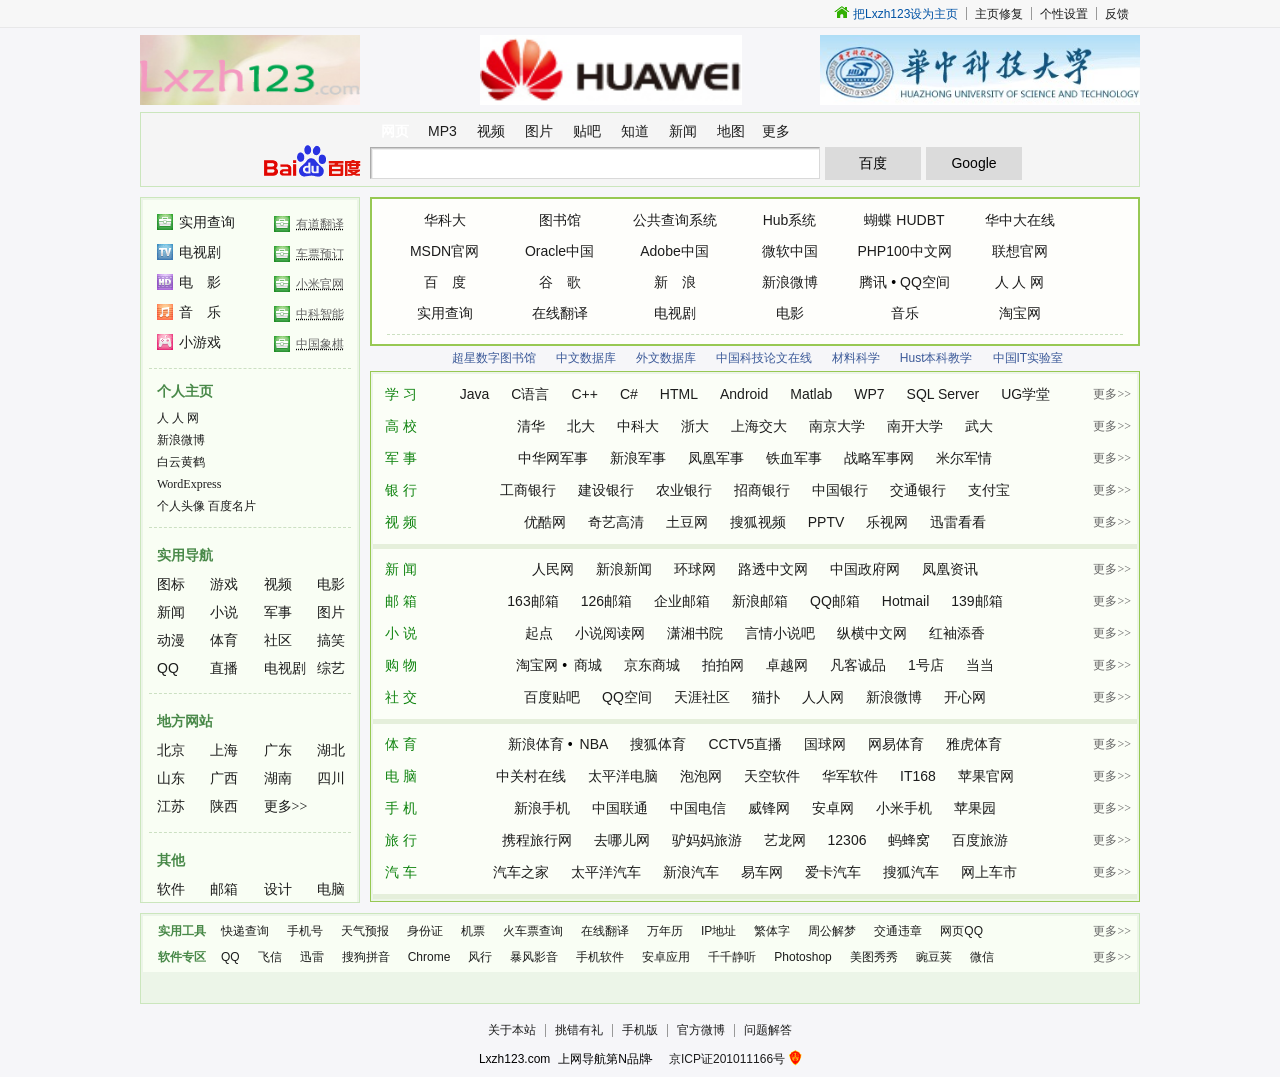
<file: index_137.html>
<!doctype html>
<html>
<head>
<meta charset="gbk"/>
<base target="_blank"></base>
<!--<base href="http://www.lxzh123.com/"></base>-->
<meta name="keywords" content="��������,��ַ��ȫ,����֮�����ַ��ȫ" />
<meta name="description" content="��������Lxzh123��ʼ��">
<title>Lxzh123_���������￪ʼ</title>

<link rel="stylesheet" type="text/css" href="css/main.css">

<script src="http://s0.hao123img.com/index/js/hao_20120417.js"></script>
<script>
var pageId = "hao123-indexnu"; 
var antic =(function(_){var A=((self!==top)||(!!window.opener))?1:0,$=encodeURIComponent(_.referrer);return{embed:A,ref:$}})(document);
Model.Global.UT && (Model.Global.UT.conf = {data: {level: 1,page: "index"}});
Model.Global.UT.send({type:"access",embed:antic.embed,ref:antic.ref,pageId:pageId});
</script>
</head>
<body>
<div class="box-userbar">
	<div class="box">
		 <div class="ft-l box-date">
        	<a href="http://app.baidu.com/365rili" title="����鿴������" hidefocus="true">
	        <ul id="dateBox"></ul>
            </a>
        </div>
        <div class="ft-r span-rows box-userbar_link">
		<span class="tc-blue"><a id="setHomeLink" onClick="return false" href="http://www.hao123.com" hidefocus="true"><i class="i-home"></i>��Lxzh123��Ϊ��ҳ</a></span>
		<b class="space"></b>
		<span><a href="http://www.hao123.com/redian/tongzhi.htm">��ҳ�޸�</a></span>
		<b class="space"></b>
		<span><a href="http://www.hao123.com/indexnt.html?theme" title="�°��ݲ�֧�ָ�������" target="_self">��������</a></span>
		<b class="space"></b>
		<span><a href="http://feedback.hao123.com/?catalog_id=3">����</a></span></div>
    </div>
</div>

<div class="box l-header" monkey="header">
	
	<div class="ft">
		<div class="ft-l l-header_l">
			<span  class="box-logo"> 
			<a href="http://www.lxzh123.com/" target="_blank"><img src="images/Logo.png" width="220" height="70" alt="����֮��"></a>  
			</span>
		</div>
		
		<div class="ft-r l-header_r">
			<span  class="box-logo">  
			<a href="http://www.hust.edu.cn/" target="_blank">
				<img src="images/hust.png" width="320" height="70" alt="���пƼ���ѧ" border="0" style="display:block;">
			</a>  
			</span>
		</div>

		<div class="ft-m l-header_m">
		<span  class="box-logo">  
		<a href="http://www.huawei.com/" target="_blank"><img src="images/huawei_logo.jpg" width="262" height="70" alt="��Ϊ" border="0" style="display:block;"></a>  
		</span>
	</div>
	</div>
	<div class="box box-search clearfix">
    <div class="box-search_l">
        <a href="http://www.baidu.com/index.php" title="�ٶ���ҳ"><img id="searchGroupLogo" src="images/Baidu.png" width="97" height="32" alt="�ٶ���ҳ" /></a>
    </div>

    <dl class="box-search_c">
         <dt id="searchGroupTabs" class="box-search_tabs clearfix" monkey="search">
            <a class="cur" data-t="web" href="#" onClick="baidu.event.preventDefault(event)" hidefocus="true">��ҳ</a>
            <a data-t="mp3" href="#" onClick="baidu.event.preventDefault(event)" hidefocus="true">MP3</a>
            <a data-t="video" href="#" onClick="baidu.event.preventDefault(event)" hidefocus="true">��Ƶ</a>
            <a data-t="image" href="#" onClick="baidu.event.preventDefault(event)" hidefocus="true">ͼƬ</a>
            <a data-t="tieba" href="#" onClick="baidu.event.preventDefault(event)" hidefocus="true">����</a>
            <a data-t="zhidao" href="#" onClick="baidu.event.preventDefault(event)" hidefocus="true">֪��</a>
            <a data-t="news" href="#" onClick="baidu.event.preventDefault(event)" hidefocus="true">����</a>
            <a data-t="map" href="#" onClick="baidu.event.preventDefault(event)" hidefocus="true">��ͼ</a>
            <div class="box-search_more">
                <a id="searchGroupMoreTab" data-t="more" href="#" onClick="baidu.event.preventDefault(event)" hidefocus="true">����</a>
            </div>
        </dt>
        <dd>
            <form id="searchGroupForm" action="http://www.baidu.com/s">
                <div class="box-search_input">
                    <b class="shadow-x"></b><b class="shadow-y"></b>
                    <input id="searchGroupInput" name="word" maxlength="100" type="text" autocomplete="off" />
                </div>
                <span class="corner box-search_btn clearfix"><b class="r"></b><b class="l"></b>
				<button id="searchGroupBtn" class="m" hidefocus="true" type="submit">�ٶ�</button></span> 
				<span class="corner box-search_btn clearfix"><b class="r"></b><b class="l"></b>
				<button id="searchGroupBtn" class="m" hidefocus="true" type="submit" action="http://www.google.com.hk">Google</button></span> 
                <span id="searchGroupParams" style="display:none"><input type="hidden" name="tn" value="sitehao123"></span>
                <span style="display:none" id="sugMonParam"></span>
            </form>
        </dd>
    </dl>
</div>

	<div class="box-fav b-edit" id="netsite" style="display:none"></div>
	<div class="box l-article clearfix">
		<div class="l-article_l">
			<div class="box-leftbar">
				<div class="box-leftbar_inner">
					<ul id="starBar" class="m box-starbar" monkey="star">
						<li><em><a href="http://life.hao123.com"><i class="i-tool"></i>ʵ�ò�ѯ</a></em>
						<acronym title=""><a href="http://fanyi.youdao.com/"><i class="i-tool"></i>�е�����</a></acronym></li>
						<li><em><a href="http://v.hao123.com/tv/"><i class="i-tv"></i>���Ӿ�</a></em>
						<acronym title=""><a href="http://www.12306.cn/mormhweb/"><i class="i-tool"></i>��ƱԤ��</a></acronym></li>
						<li><em><a href="http://v.hao123.com/movie/"><i class="i-movie"></i>�硡Ӱ</a></em>
						<acronym title=""><a href="http://www.xiaomi.com"><i class="i-tool"></i>С�׹���</a></acronym></li>
						<li><em><a href="http://music.hao123.com/"><i class="i-music"></i>������</a></em>
						<acronym title=""><a href="http://www.sinoitc.com/"><i class="i-tool"></i>�п�����</a></acronym></li>
						<li><em><a href="http://xyx.hao123.com/"><i class="i-game"></i>С��Ϸ</a></em>
						<acronym title=""><a href="http://www.4399.com/flash/36944_3.htm "><i class="i-tool"></i>�й�����</a></acronym></li>
					</ul>
					<script>
						T.event.on(T.g("starBar"), "mouseover", function (e) {
							var e = e || window.event,
								el = e.target || e.srcElement;
							try {
								while (el && el.tagName.toUpperCase() != "LI") {
									el = el.parentNode;
								}
							} catch (e) {
							}
							if (!el) {
								return;
							}
							clearHover();
							T.addClass(el, "hover");
						});
						T.event.on(T.g("starBar"), "mouseout", function (e) {
							clearHover();
						});
						function clearHover() {
							var list = T.g("starBar").getElementsByTagName("li"),
								len = list.length,
								i = 0;
							for (; i < len; i++) {
								T.removeClass(list[i], "hover");
							}
						}
					</script>
					<div style="border-top:1px dashed #CCE0C2;margin:0 6px;line-height:0;height:0;font-size:0;"></div>
					<ul class="corner box-sidebar box-hotspot" id="box-hotspot" monkey='cool'>
					<h3 class="box-sidebar_title">������ҳ</h3>
					<ul>
					<li><span class="hot-title"><a href="http://www.renren.com/341048363/">�� �� ��</a></span></li>
					<li><span class="hot-title"><a href="http://weibo.com/123lxzh/profile?leftnav=1&wvr=3.6">����΢��</a></span></li>
					<li><span class="hot-title"><a href="http://bbs.whnet.edu.cn/main.html" class="">���ƻƺ�</a></span></li>
					<li><span class="hot-title"><a href="http://xiaolei.sinaapp.com/">WordExpress</a></span></li>
					<li><span class="hot-title"><a href="personal/ljf_s.html" class="">����ͷ��</a></span>
					<span class="hot-title"><a href="http://j.map.baidu.com/XPPDn" class="">�ٶ���Ƭ</a></span></li>
					</ul>
					</ul>
					<div >

					<div style="border-top:1px dashed #CCE0C2;margin:0 6px;line-height:0;height:0;font-size:0;"></div><dl class="corner box-sidebar" monkey="cool"><dt class="m"><span class="box-sidebar_title"><a href="http://www.hao123.com/menu_ylxx">ʵ�õ���</a></span></dt><dd class="m span-rows box-sidebar_content"><span><a href="http://sc.chinaz.com/tubiao/">ͼ��</a></span><span><a href="http://www.hao123.com/game">��Ϸ</a></span><span><a href="http://www.hao123.com/video">��Ƶ</a></span><span><a href="http://v.hao123.com/movie/">��Ӱ</a></span><span><a href="http://www.hao123.com/news">����</a></span><span><a href="http://book.hao123.com/">С˵</a></span><span><a href="http://www.hao123.com/junshi">����</a></span><span><a href="http://www.hao123.com/image">ͼƬ</a></span><span><a href="http://dongman.hao123.com/">����</a></span><span><a href="http://www.hao123.com/sport">����</a></span><span><a href="http://www.hao123.com/shequ">����</a></span><span><a href="http://www.hao123.com/gaoxiao">��Ц</a></span><span><a href="http://www.hao123.com/qq">QQ</a></span><span><a href="http://www.hao123.com/live.htm">ֱ��</a></span><span><a href="http://v.hao123.com/tv/">���Ӿ�</a></span><span><a href="http://zongyi.hao123.com/">����</a></span></dd></dl><div style="border-top:1px dashed #CCE0C2;margin:0 6px;line-height:0;height:0;font-size:0;"></div><dl class="corner box-sidebar" monkey="cool"><dt class="m"><span class="box-sidebar_title"><a href="http://www.hao123.com/menu_dfwz">�ط���վ</a></span></dt><dd class="m span-rows box-sidebar_content"><span><a href="http://www.hao123.com/navhtm_navbj">����</a></span><span><a href="http://www.hao123.com/navhtm_navsh">�Ϻ�</a></span><span><a href="http://www.hao123.com/navhtm_navgd">�㶫</a></span><span><a href="http://www.hao123.com/navhtm_navhub">����</a></span><span><a href="http://www.hao123.com/navhtm_navsd">ɽ��</a></span><span><a href="http://www.hao123.com/navhtm_navgx">����</a></span><span><a href="http://www.hao123.com/navhtm_navhun">����</a></span><span><a href="http://www.hao123.com/navhtm_navsc">�Ĵ�</a></span><span><a href="http://www.hao123.com/navhtm_navjs">����</a></span><span><a href="http://www.hao123.com/navhtm_navshanx">����</a></span><span><a href="http://www.hao123.com/difangfuwu" class="box-side_more">����>></a></span></dd></dl><div style="border-top:1px dashed #CCE0C2;margin:0 6px;line-height:0;height:0;font-size:0;"></div><dl class="corner box-sidebar box-sidebar_last" monkey="cool"><dt class="m"><span class="box-sidebar_title"><a href="http://www.hao123.com/menu_other">����</a></span></dt><dd class="m span-rows box-sidebar_content"><span><a href="http://life.hao123.com/soft.html">����</a></span><span><a href="http://www.hao123.com/mail">����</a></span><span><a href="http://www.hao123.com/sheji">���</a></span><span><a href="http://www.hao123.com/hardware">����</a></span><span><a href="http://www.hao123.com/desktop">����</a></span><span><a href="http://www.hao123.com/zhiye">��ҵ</a></span><span><a href="http://www.hao123.com/campuseng">Ӣ��</a></span><span><a href="http://www.hao123.com/exam">����</a></span><span><a href="http://www.hao123.com/eduhtm_qyqx">ѧϰ</a></span><span><a href="http://www.hao123.com/yisiu">����</a></span><span><a href="http://www.hao123.com/wendang">֪ʶ</a></span><span><a href="http://www.hao123.com/aihao">����</a></span></dd></dl>				</div>
				</div>
			</div>
		</div>
		<div class="l-article_r">
			<div class="corner box-hot" monkey="hot">
				<div class="m span-rows box-hot_content">
					<span><a href='http://www.hust.edu.cn/' target="_blank">���ƴ�</a></span>
					<span><a href='http://www.lib.hust.edu.cn/index.nsf/index?openform' target='_blank'>ͼ���</a></span>
					<span><a href='http://ftp.lib.hust.edu.cn/screens/opac.html' target='_blank'>������ѯϵͳ</a></span>
					<span><a href='http://hub.hust.edu.cn/' target='_blank'>Hubϵͳ</a></span>
					<span><a href='http://www.kmgtp.org/' target='_blank'>���� HUDBT</a></span>
					<span><a href="http://www.hustonline.net/" class="">���д�����</a></span>
					<span><a href="http://msdn.microsoft.com/library" class="">MSDN����</a></span>
					<span><a href="http://www.oracle.com/cn/index.html" class="">Oracle�й�</a></span>
					<span><a href="http://www.adobe.com/cn/" class="">Adobe�й�</a></span>
					<span><a href="http://www.microsoft.com/en-us/default.aspx" class="">΢���й�</a></span>
					<span><a href="http://www.php100.com/" class="">PHP100������</a></span>
					<span><a href="http://www.lenovo.com.cn/" class="">�������</a></span>
					<span><a href="http://www.baidu.com/" class="">�١���</a></span>
					<span><a href="http://www.google.com.hk/" class="">�ȡ���</a></span>
					<span><a href="http://www.sina.com.cn/" class="">�¡���</a></span>
					<span><a href="http://weibo.com/" class="">����΢��</a></span>
					<span><a href="http://www.qq.com/" class="hot-item-left em">��Ѷ</a>&#8226;<a href="http://qzone.qq.com/" class="hot-item-right em">QQ�ռ�</a></span>
					<span><a href="http://www.renren.com/" class="">�� �� ��</a></span>
					<span><a href="http://life.hao123.com" class="">ʵ�ò�ѯ</a></span>
					<span><a href="http://www.hao123.com/ss/fy.htm" class="">���߷���</a></span>
					<span><a href="http://v.hao123.com/tv/" class="">���Ӿ�</a></span>
					<span><a href="http://v.hao123.com/movie/" class="">��Ӱ</a></span>
					<span><a href="http://music.hao123.com/" class="">����</a></span>
					<span><a href="http://www.taobao.com/" class="">�Ա���</a></span>
					<div style="border-top:1px dashed #CCE0C2;margin:5px 15px 6px 0;"></div>
					<span><a href="http://company.dajie.com/all?industry=4" class="">�����</a></span>
					<span><a href="http://ztepc.dajie.com/team/taskinfo?aid=2&taskid=15" class="">����ͨѶ</a></span>
					<span><a href="http://www.douban.com/" class="">�� �� ��</a></span>
					<span><a href="http://yuedu.fm/" class="">�� �� FM</a></span>
					<span><a href="http://android.waptw.com/pc/bibei" class="">��׿ר��</a></span>
					<span><a href="http://www.dangdang.com/" class="">�� �� ��</a></span>
					<span><a href="http://www.weather.com.cn/weather/101200101.shtml#7d" class="tc-green">�人����</a></span>
					<span><a href="http://fanyi.youdao.com/" class="tc-green">�е����߷���</a></span>
					<span><a href="http://www.ckd8.com/zgyz_pa14593522731.htm" class="tc-green">���ڿ�ݰ������鵥</a></span>
					<span><a href="http://android.waptw.com/pc/bibei" class="tc-green">��׿ר��</a></span>
					<span><a href="http://android.tgbus.com/" class="tc-green">Android������</a></span>
					<span><a href="http://www.10010.com/" class="tc-green">��ͨ����Ӫҵ��</a></span>
				</div>
			</div>

			<div class="span-rows box-adbar" monkey="ad">			
				<span><a href='http://202.114.9.2:8080/markbook/GetIndex.jsp' target="_blank">��������ͼ���</a></span>
				<span><a href='http://202.114.9.3/dzzy/dzzy2011.nsf/zhongwen?OpenPage' target='_blank'>�������ݿ�</a></span>
				<span><a href='http://202.114.9.3/dzzy/dzzy2011.nsf/waiwen?OpenPage' target='_blank'>�������ݿ�</a></span>
				<span><a href='http://www.paper.edu.cn/' target='_blank'>�й��Ƽ���������</a></span>
				<span><a href='http://www.paper.edu.cn/index.php/default/releasepaper/subject/430/���Ͽ�ѧ' target='_blank'>���Ͽ�ѧ</a></span>
				<span><a href='http://www.hust.edu.cn/Course.html' target='_blank'>Hust���ƽ�ѧ</a></span>
				<span><a href='http://www.chinaitlab.com/ ' target='_blank'>�й�ITʵ����</a></span>		
			</div>
			<!-- sort ��ʼ -->
			<div class="box-sort" monkey="cool">
				<ul class="m span-rows box-sort_content">
					<li>
						<span class="box-sort_title"><a href="http://www.hao123.com/game">ѧ ϰ</a></span>
						<span class="box-sort_more"><a href="http://www.hao123.com/eduhtm_qyqx">����>></a></span>
						<span><a href="http://www.chinatarena.com/java.html?bdclkid=3NIEJ-bSyVozcf6wY6FqTNtk3GuK0gsDZnpemlLJcgopY7q63J/">Java</a></span>
						<span><a href="http://www.cyuyan.com.cn//">C����</a></span>
						<span><a href="http://www.bianceng.cn/Programming/cplus//">C++</a></span>
						<span><a href="http://www.studycs.com/html/index.html">C#</a></span>
						<span><a href="http://www.k7000.comhttp://www.w3school.com.cn/html/index.asp ">HTML</a></span>
						<span><a href="http://www.android-study.com/">Android</a></span>
						<span><a href="http://www.ilovematlab.cn/forum.php">Matlab</a></span>
						<span><a href="http://msdn.microsoft.com/zh-cn/windowsphone/">WP7 </a></span>
						<span><a href="http://technet.microsoft.com/zh-cn/sqlserver/default.aspx ">SQL Server</a></span>
						<span><a href="http://www.k7000.com/ ">UGѧ��</a></span>
					</li>
					<li>
						<span class="box-sort_title"><a href="http://www.hao123.com/news">�� У</a></span>
						<span class="box-sort_more"><a href="http://www.hao123.com/edu">����>></a></span>
						<span><a href="http://www.tsinghua.edu.cn/publish/th/index.html">�廪</a></span>
						<span><a href="http://www.pku.edu.cn/">����</a></span>
						<span><a href="http://www.ustc.edu.cn/">�пƴ�</a></span>
						<span><a href="http://www.zju.edu.cn/">���</a></span>
						<span><a href="http://www.sjtu.edu.cn/">�Ϻ�����</a></span>
						<span><a href="http://www.nju.edu.cn/cps/site/newweb/foreground/">�Ͼ���ѧ</a></span>
						<span><a href="http://www.nankai.edu.cn/">�Ͽ���ѧ</a></span>
						<span><a href="http://www.whu.edu.cn/index.html">���</a></span>
					</li>
					<li>
						<span class="box-sort_title"><a href="http://www.hao123.com/junshi">�� ��</a></span>
						<span class="box-sort_more"><a href="http://www.hao123.com/junshi">����>></a></span>
						<span><a href="http://military.china.com/zh_cn/">�л�������</a></span>
						<span><a href="http://mil.news.sina.com.cn/">���˾���</a></span>
						<span><a href="http://news.ifeng.com/mil/">��˾���</a></span>
						<span><a href="http://www.tiexue.net/">��Ѫ����</a></span>
						<span><a href="http://www.chinaiiss.com/">ս�Ծ�����</a></span>
						<span><a href="http://www.junshijia.com/">�׶�����</a></span>
					</li>
					<li>
						<span class="box-sort_title"><a href="http://www.hao123.com/bank">�� ��</a></span><span class="box-sort_more"><a href="http://www.hao123.com/bank">����>></a></span>
						<span><a href="http://www.icbc.com.cn/">��������</a></span>
						<span><a href="http://www.ccb.com/">��������</a></span>
						<span><a href="http://www.abchina.com/">ũҵ����</a></span>
						<span><a href="http://www.cmbchina.com/">��������</a></span>
						<span><a href="http://www.boc.cn/">�й�����</a></span>
						<span><a href="http://www.bankcomm.com/">��ͨ����</a></span>
						<span><a href="http://www.alipay.com/">֧����</a></span>
					</li>
					<li>
						<span class="box-sort_title"><a href="http://www.hao123.com/video">�� Ƶ</a></span>
						<span class="box-sort_more"><a href="http://www.hao123.com/video">����>></a></span>
						<span><a href="http://www.youku.com/">�ſ���</a></span>
						<span><a href="http://www.iqiyi.com/">���ո���</a></span>
						<span><a href="http://www.tudou.com/">������</a></span>
						<span><a href="http://tv.sohu.com/">�Ѻ���Ƶ</a></span>
						<span><a href="http://www.pptv.com/">PPTV</a></span>
						<span><a href="http://www.letv.com/">������</a></span>
						<span><a href="http://www.xunlei.com/">Ѹ�׿���</a></span>
					</li>
				</ul>
				<ul class="m span-rows box-sort_content">
					<li>
						<span class="box-sort_title"><a href="http://www.hao123.com/news">�� ��</a></span>
						<span class="box-sort_more"><a href="http://www.hao123.com/stocknew.htm">����>></a></span>
						<span><a href="http://www.people.com.cn/">������</a></span>
						<span><a href="http://news.sina.com.cn/">��������</a></span>
						<span><a href="http://www.huanqiu.com/">������</a></span>
						<span><a href="http://cn.reuters.com/">·͸������</a></span>
						<span><a href="http://www.gov.cn/">�й�������</a></span>
						<span><a href="http://news.ifeng.com/">�����Ѷ</a></span>
					</li>
					<li>
						<span class="box-sort_title"><a href="http://www.hao123.com/mail"> �� ��</a></span>
						<span class="box-sort_more"><a href="http://www.hao123.com/mail">����>></a></span>
						<span><a href="http://mail.163.com/">163����</a></span>
						<span><a href="http://mail.126.com/">126����</a></span>
						<span><a href="http://exmail.qq.com/cgi-bin/frame_html?sid=8khwVtWEVkCOhRlW,7&r=3bfbae66ef055e2708916567b8cfc291">��ҵ����</a></span><span><a href="http://mail.sina.com.cn/">��������</a></span>
						<span><a href="http://mail.qq.com/">QQ����</a></span>
						<span><a href="http://www.hotmail.com/">Hotmail</a></span>
						<span><a href="http://mail.10086.cn/">139����</a></span>
					</li>
					<li>
						<span class="box-sort_title"><a href="http://book.hao123.com/">С ˵</a></span>
						<span class="box-sort_more"><a href="http://book.hao123.com/">����>></a></span>
						<span><a href="http://www.qidian.com/">���</a></span>
						<span><a href="http://www.readnovel.com/">С˵�Ķ���</a></span>
						<span><a href="http://www.xxsy.net/">������Ժ</a></span>
						<span><a href="http://www.xs8.cn/">����С˵��</a></span>
						<span><a href="http://www.zongheng.com/">�ݺ�������</a></span>
						<span><a href="http://www.hongxiu.com/">��������</a></span>
					</li>
					<li>
						<span class="box-sort_title"><a href="http://gouwu.hao123.com/">�� ��</a></span>
						<span class="box-sort_more"><a href="http://gouwu.hao123.com/">����>></a></span>
						<span><a href="http://www.taobao.com/" class="sort-item-left">�Ա���</a>&#8226;<a href="http://www.tmall.com/" class="sort-item-right">�̳�</a></span>
						<span><a href="http://click.union.360buy.com/JdClick/?unionId=35">�����̳�</a></span>
						<span><a href="http://www.paipai.com/?PTAG=10117.1.1">������</a></span>
						<span><a href="http://www.amazon.cn/?tag=hao123com-kuzhan-23">׿Խ��</a></span>
						<span><a href="http://www.vancl.com/?source=hao123gw">���ͳ�Ʒ</a></span>
						<span><a href="http://www.yihaodian.com/product/index.do?tracker_u=6731283">1�ŵ�</a></span>
						<span><a href="http://r.dangdang.com/">����</a></span>
					</li>
					<li>
						<span class="box-sort_title"><a href="http://www.hao123.com/shequ">�� ��</a></span>
						<span class="box-sort_more"><a href="http://www.hao123.com/shequ">����>></a></span>
						<span><a href="http://tieba.baidu.com/">�ٶ�����</a></span>
						<span><a href="http://qzone.qq.com/">QQ�ռ�</a></span>
						<span><a href="http://www.tianya.cn/bbs/">��������</a></span>
						<span><a href="http://www.mop.com/">è��</a></span>
						<span><a href="http://www.renren.com/">������</a></span>
						<span><a href="http://weibo.com/?c=spr_web_sq_hao123_weibo_t002">����΢��</a></span>
						<span><a href="http://www.kaixin001.com/">������</a></span>
					</li>
				</ul>
				<ul class="m span-rows box-sort_content">
					<li>
						<span class="box-sort_title"><a href="http://www.hao123.com/sport">�� ��</a></span>
						<span class="box-sort_more"><a href="http://www.hao123.com/sport">����>></a></span>
						<span><a href="http://sports.sina.com.cn/" class="sort-item-left">��������</a>&#8226;<a href="http://sports.sina.com.cn/nba/" class="sort-item-right">NBA</a></span><span><a href="http://sports.sohu.com/">�Ѻ�����</a></span>
						<span><a href="http://sports.cntv.cn/">CCTV5ֱ��</a></span>
						<span><a href="http://www.bokett.com/tt/bottw.asp">������</a></span>
						<span><a href="http://sports.163.com/">��������</a></span>
						<span><a href="http://sports.cn.yahoo.com/">�Ż�����</a></span>
					</li>
					<li>
						<span class="box-sort_title"><a href="http://www.hao123.com/hardware">�� ��</a></span>
						<span class="box-sort_more"><a href="http://www.hao123.com/hardware">����>></a></span>
						<span><a href="http://www.zol.com.cn/">�йش�����</a></span>
						<span><a href="http://www.pconline.com.cn/">̫ƽ�����</a></span>
						<span><a href="http://www.pcpop.com/">������</a></span>
						<span><a href="http://www.skycn.com/">�������</a></span>
						<span><a href="http://www.onlinedown.net/">��������</a></span>
						<span><a href="http://www.it168.com/ ">IT168</a></span>
						<span><a href="http://www.apple.com.cn/ ">ƻ������</a></span>
					</li>
					<li>
						<span class="box-sort_title"><a href="http://www.hao123.com/mobile">�� ��</a></span>
						<span class="box-sort_more"><a href="http://www.hao123.com/mobile">����>></a></span>
						<span><a href="http://tech.sina.com.cn/mobile/">�����ֻ�</a></span>
						<span><a href="http://www.10010.com/">�й���ͨ</a></span>
						<span><a href="http://www.ct10000.com/">�й�����</a></span>
						<span><a href="http://www.weiphone.com/ ">������ </a></span>
						<span><a href="http://www.hiapk.com/ ">��׿��</a></span>
						<span><a href="http://www.xiaomi.com/index.php ">С���ֻ�</a></span>
						<span><a href="http://www.app111.com/">ƻ��԰</a></span>
					</li>
					<li>
						<span class="box-sort_title"><a href="http://lvyou.hao123.com/">�� ��</a></span>
						<span class="box-sort_more"><a href="http://lvyou.hao123.com/">����>></a></span>
						<span><a href="http://www.ctrip.com/">Я��������</a></span>
						<span><a href="http://www.qunar.com/">ȥ�Ķ���</a></span>
						<span><a href="http://www.lvmama.com/">¿��������</a></span>
						<span><a href="http://www.elong.com/">������</a></span>
						<span><a href="http://www.12306.cn/ ">12306 </a></span>
						<span><a href="http://www.mafengwo.cn/ ">����� </a></span>
						<span><a href="http://lvyou.baidu.com/">�ٶ�����</a></span>
					</li>
					<li>
						<span class="box-sort_title"><a href="http://www.hao123.com/auto">�� ��</a></span>
						<span class="box-sort_more"><a href="http://www.hao123.com/auto">����>></a></span>
						<span><a href="http://www.autohome.com.cn/">����֮��</a></span>
						<span><a href="http://www.pcauto.com.cn/">̫ƽ������</a></span>
						<span><a href="http://auto.sina.com.cn/">��������</a></span>
						<span><a href="http://www.bitauto.com/?WT.mc_id=hao123kz">�׳���</a></span>
						<span><a href="http://www.xcar.com.cn/">��������</a></span>
						<span><a href="http://auto.sohu.com/">�Ѻ�����</a></span>
						<span><a href="http://www.cheshi.com/">���ϳ���</a></span>
					</li>
				</ul> 
			</div>
			<!-- sort���� -->
		</div>
	</div>

	<div class="box box-bottom" monkey="footer">

		<div class="box-tools">

			<ul class="m span-rows box-tools_content"><li><span class="box-tools_title"><a href="http://life.hao123.com/">ʵ�ù���</a></span><span class="box-tools_more"><a href="http://life.hao123.com/">����>></a></span><span><a href="/haoserver/kuaidi.htm">��ݲ�ѯ</a></span><span><a href="/haoserver/showjicc.htm">�ֻ���</a></span><span><a href="http://www.weather.com.cn/static/html/weather.shtml">����Ԥ��</a></span><span><a href="http://app.baidu.com/ip138_id/index.asp">����֤</a></span><span><a href="http://www.qunar.com/?dh=hotk_P0T0M0">��Ʊ</a></span><span><a href="http://lvyou.hao123.com/lvyou?tn=huoche">��Ʊ��ѯ</a></span><span><a href="http://www.hao123.com/ss/fy.htm">���߷���</a></span><span><a href="http://365rili.duapp.com/">������</a></span><span><a href="http://www.ip138.com/">IP��ַ</a></span><span><a href="file:///E|/���/HTML/haoserver/jianfanzh.htm">������</a></span><span><a href="http://www.51jiemeng.com/">�ܹ�����</a></span><span><a href="file:///E|/���/HTML/haoserver/jiaotongcx.htm">��ͨΥ��</a></span><span><a href="http://web2.qq.com/">��ҳQQ</a></span></li><li><span class="box-tools_title"><a href="http://life.hao123.com/soft.html">����ר��</a></span><span class="box-tools_more"><a href="http://life.hao123.com/soft.html">����>></a></span><span><a href="http://www.hao123.com/qq">QQ</a></span><span><a href="http://feixin.10086.cn/download/pcclient/">����</a></span><span><a href="http://dl.xunlei.com/xl7.html">Ѹ��</a></span><span><a href="http://www.skycn.com/hao123/27159.html">�ѹ�ƴ��</a></span><span><a href="http://www.google.cn/chrome">Chrome</a></span><span><a href="http://www.funshion.com/download/home/?alliance_id=59562">����</a></span><span><a href="http://www.baofeng.com/">����Ӱ��</a></span><span><a href="http://www.hao123.com/soft/shouji/default.htm">�ֻ�����</a></span><span><a href="http://sjrj.hao123.com/">��׿Ӧ��</a></span><span><a href="http://ttplayer.qianqian.com/down.html">ǧǧ����</a></span><span><a href="http://www.skycn.com/soft/37757.html">Photoshop</a></span><span><a href="http://www.skycn.com/hao123/48836.html">��ͼ����</a></span><span><a href="http://www.wandoujia.com/windows.html">�㶹��</a></span><span><a href="http://weixin.qq.com/cgi-bin/readtemplate?t=weixin">΢��</a></span></li></ul>	</div>
	</div>

	<div class="box l-footer">
		<p class="span-rows box-about">
			<span class="box-about_first"><a href="http://www.hao123.com/abouthao123.htm">���ڱ�վ</a></span><b class="space"></b><span><a href="http://feedback.hao123.com/?catalog_id=11">��������</a></span><b class="space"></b><span><a href="http://app.hao123.com/sms/wap.html">�ֻ���</a></span><b class="space"></b><span><a href="http://weibo.com/hao123gf">�ٷ�΢��</a></span><b class="space"></b><span><a href="http://zhidao.hao123.com/">������</a></span>

		</p>
		<p class="span-rows box-copyright"><span style="margin:0 4px;*margin-top:-2px;margin-top:-2px\0">Lxzh123.com</span><span style="margin:0 4px">����������NƷ��</span> - <span style="margin-right: 4px"><a href="http://www.miibeian.gov.cn/">��ICP֤201011166��<i class="i-papers"></i></a></span></p>
	</div>
</div>
</body>
<script src="http://s0.hao123img.com/index/js/model_20120503.js"></script>
<script>
    var UA2Config = { id: "hao123-index", action: "http://www.hao123.com/images/", rate: 100 };
    T.cookie.move('HAOMAILSV');
    T.cookie.move('HAOMAILUN');
    T.cookie.move('STO');
    T.dom.ready(function () {
        H.index.netsite("netsite");
    });
    T.on(window, 'load', function () {
        var FLASH_ID_KEY = "FLASHID",
            BAIDU_ID_KEY = "BAIDUID",
            LAST_ACCESS_KEY = "LAT",
            expires = new Date, lastAccessTime, accessCookie = [];
		lastAccessTime = (new RegExp("(^| )" + LAST_ACCESS_KEY + "=([^;]*)(;|\x24)")).exec(document.cookie);
		if(lastAccessTime){
			lastAccessTime = lastAccessTime[2];
		}
		accessCookie.push(LAST_ACCESS_KEY , "=", +expires, "; path=/");
		expires.setTime(expires.getTime() + 1000*60*60*24*365);
		accessCookie.push("; expires=",	expires.toGMTString(), "; domain=hao123.com");
		document.cookie = accessCookie.join('');
        Model.Index.flashStorage.init(function(){
            var storage, flashId, baiduId;
            storage = Model.Index.flashStorage;
            flashId = storage.getValue(FLASH_ID_KEY);
            if(!flashId){
			 	baiduId = (new RegExp("(^| )" + BAIDU_ID_KEY + "=([^;]*)(;|\x24)")).exec(document.cookie);
				if(baiduId){
					flashId = baiduId[2];
					storage.setValue(FLASH_ID_KEY, flashId);
				}
            }
			if(flashId){
				document.cookie = FLASH_ID_KEY + "=" + flashId + "; path=/; expires=" + expires.toGMTString() + "; domain=hao123.com";
				Model.Global.UT.send({type:"flash",embed:antic.embed,ref:antic.ref,pageId:pageId,lastAccess:lastAccessTime || 0});
			}
        });
        var sg = Model.Index.searchGroup();
        Model.Index.mail();
        Model.Index.weather.init();
        Model.Global.setHomePage.bind('setHomeLink');
        T.sio.load.js('http://s0.hao123img.com/global/js/widget/widget_20120424.js');
        /*�ٶ�һ��ͳ�ƣ���Ƶͳ��*/

        T.on(T.g('searchGroupBtn'), 'mouseup', function () {
             Model.Global.UT.send({ type: "submit", position: sg.getCurTabValue(), title: T.g('searchGroupInput').value, pageId: pageId, btnclick: 1 });
        });

        T.on(T.g('searchGroupInput'), 'keydown', function (e) {
            e = e || window.event;
            if (e.keyCode == 13) {
               Model.Global.UT.send({ type: "submit", position: sg.getCurTabValue(), title: T.g('searchGroupInput').value, pageId: pageId });
            }
        });
    });
    var arrBaiduAds = []; T.sio.load.js("http://a.baidu.com/ecom?di=214&tm=baidufsbanner", function () { if (arrBaiduAds["214"] == undefined) return; T.g("ads214").innerHTML = arrBaiduAds["214"] });

    window.onload = function () {
        if (document.URL.indexOf("?no") > 0 && T.cookie.get("STO"))
            T.cookie.del("STO");
    }

    T.g("box-hotspot") && T.on("box-hotspot", "click", function (e) {
        var els = T.G("box-hotspot").getElementsByTagName("a"),
		len = els.length,
		i = 0,
		el;
        e = e || window.event;
        el = e.target || e.srcElement;
        for (; i < len; i++) {
            if (els[i] == el) {
                var sTitle = el.innerHTML;
                Model.Global.UT.send({ type: "click", position: "hotspot", title: sTitle });
            }
        }
    });
</script>
</html>
</file>
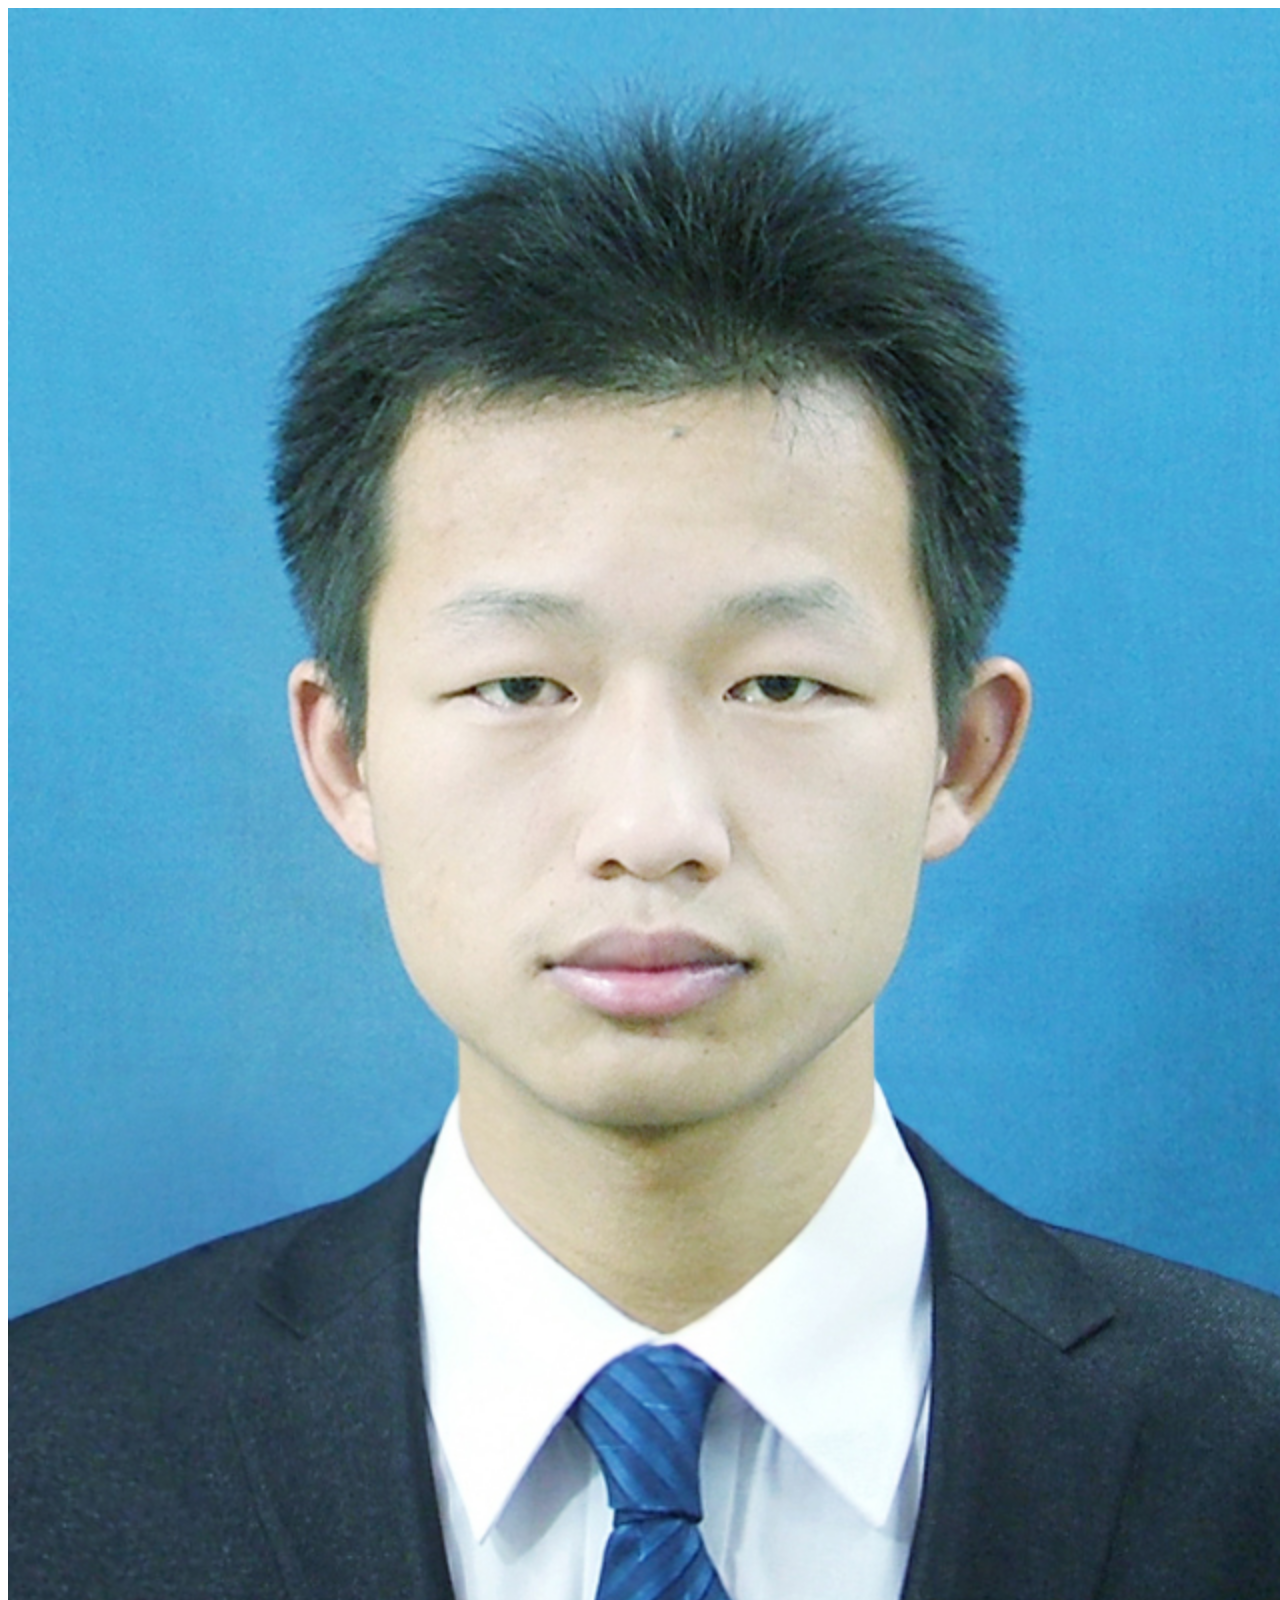
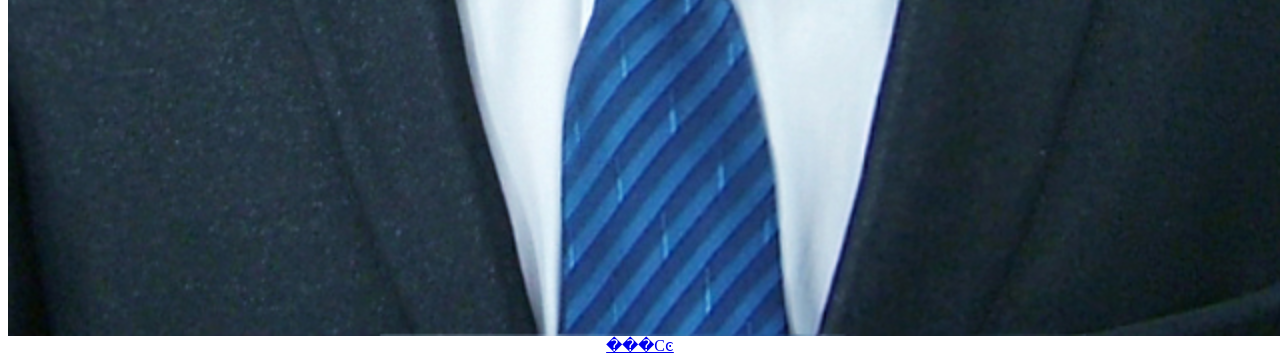
<file: personal/ljf.html>
<html>
<title>�׽���</title>
<head>
<script language="JavaScript"> 
<!-- 
if (window.Event) 
document.captureEvents(Event.MOUSEUP); 
function nocontextmenu() 
{ 
event.cancelBubble = true;
event.returnValue = false; 

return false; 
} 

function norightclick(e) 
{ 
if (window.Event) 
{ 
if (e.which == 2 || e.which == 3) 
return false; 
} 
else 
if (event.button == 2 || event.button == 3) 
{ 
event.cancelBubble = true;
event.returnValue = false; 
return false; 
} 
} 

document.oncontextmenu = nocontextmenu; //��ie5.0���� 
document.onmousedown = norightclick; //����������� 
//--> 
</script> 
<script language="JavaScript"> 
<!-- 
function MM_displayStatusMsg(msgStr) { //v1.0 
status=msgStr; 
document.MM_returnValue = true; 
} 
//--> 
</script>
</head>
<body align="center">
<img src="../images/ljf.jpg" width="1304" height="1928" alt="�׽���" border="0" style="display:block;" oncontextmenu="return(false)">
<a href="ljf_s.html">���Сͼ</a>
</body>
</html>
</file>
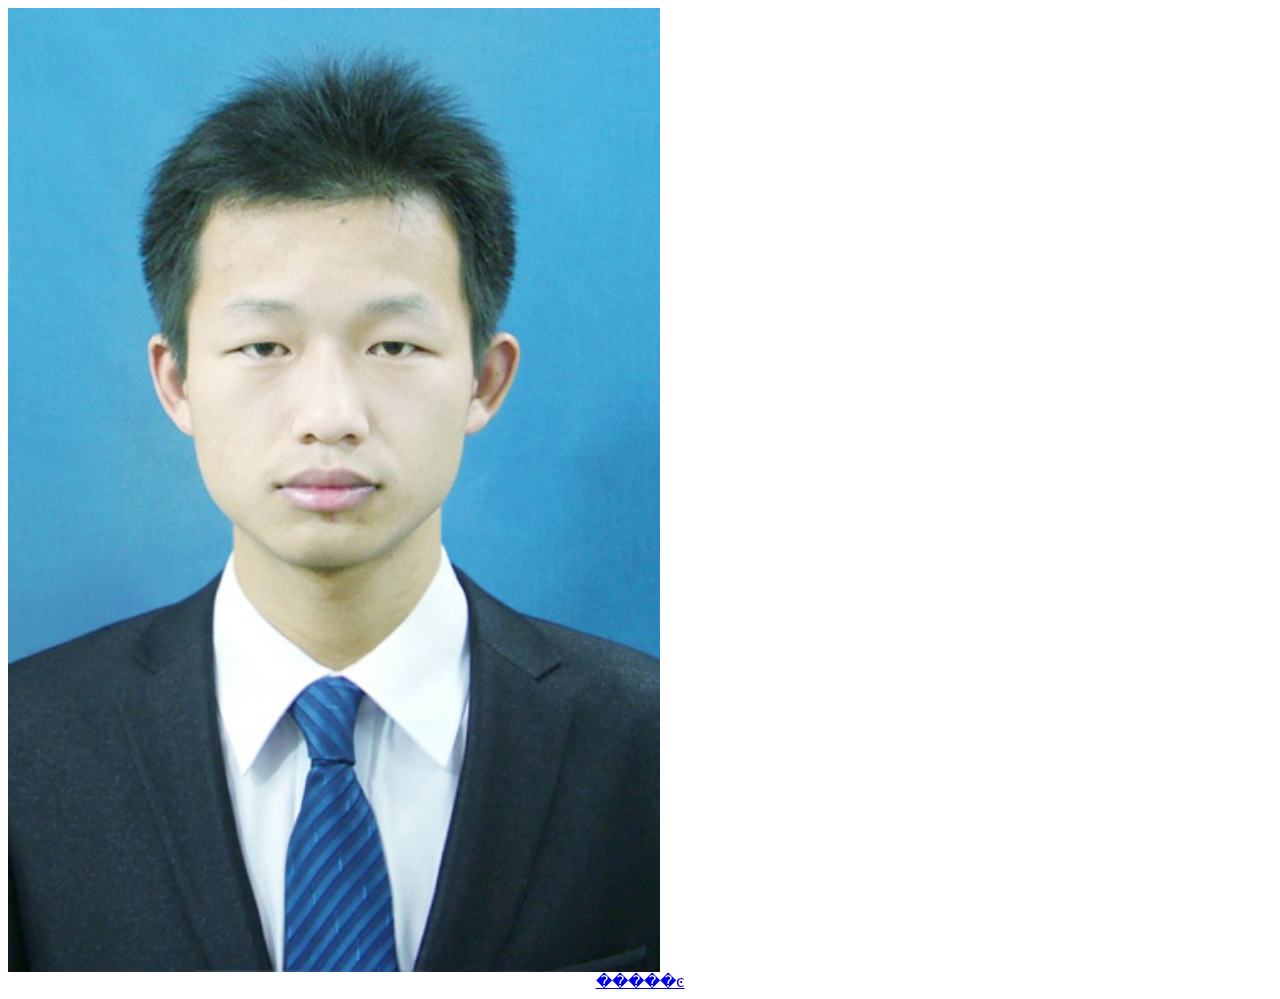
<file: personal/ljf_s.html>
<html>
<title>�׽���</title>
<head>
<script language="JavaScript"> 
<!-- 
if (window.Event) 
document.captureEvents(Event.MOUSEUP); 
function nocontextmenu() 
{ 
event.cancelBubble = true;
event.returnValue = false; 

return false; 
} 

function norightclick(e) 
{ 
if (window.Event) 
{ 
if (e.which == 2 || e.which == 3) 
return false; 
} 
else 
if (event.button == 2 || event.button == 3) 
{ 
event.cancelBubble = true;
event.returnValue = false; 
return false; 
} 
} 

document.oncontextmenu = nocontextmenu; //��ie5.0���� 
document.onmousedown = norightclick; //����������� 
//--> 
</script> 
<script language="JavaScript"> 
<!-- 
function MM_displayStatusMsg(msgStr) { //v1.0 
status=msgStr; 
document.MM_returnValue = true; 
} 
//--> 
</script>
</head>
<body align="center">
<img src="../images/ljf_s.jpg" width="652" height="964" alt="�׽���" border="0" style="display:block;" oncontextmenu="return(false)">
<a href="ljf.html">�����ͼ</a>
</body>
</html>
</file>
<file: css/main.css>
body,p,b,dl,dd,table,td,th,input,button,textarea,xmp,pre,img,form,div,ul,ol,li,h1,h2,h3,h4,h5,h6{margin:0;padding:0;}
img,iframe,acronym{border:0;}ol,ul,li{list-style:none;}
img,input,label,button{vertical-align:middle;}
table{border-collapse:collapse;border-spacing:0;width:100%;}
address,caption,cite,code,dfn,em,strong,th,var,b,i{font-style:normal;font-weight:normal;}
button,input,select,textarea{font-size:100%;}
body{_zoom:expression(function(el){document.execCommand('BackgroundImageCache',false,true);el.style.zoom = "1";}(this));}
button{cursor:pointer;}::-moz-focus-inner{border:0;padding:0;margin:0;}:focus{outline:none;}
body{font:14px/1.14 Arial;background:#F6F6F9 url(http://s0.hao123img.com/index/images/body_bg.png) repeat-x 0 27px;}
a{color:#1C1C1C;text-decoration:none;}a:hover{color:#f30;text-decoration:underline;}
b{font-size:0;display:block;overflow:hidden;-moz-user-select:none;}
i{display:inline-block;_display:inline;zoom:1;cursor:pointer;position:relative;width:16px;height:16px;background:url(../images/logoset.png) no-repeat;}
.i-home{background-position:0 -16px;}
.i-tool{background-position:-16px -16px;}
.i-tv{background-position:-32px -16px;}
.i-movie{background-position:-48px -16px;}
.i-music{background-position:-64px -16px;}
.i-game{background-position:-80px -16px;}
.i-onepiece{background-position:-96px -16px;}
.i-papers{background-position:-112px -16px;}
.mi{background-position:0 0px;}
.apple{background-position:-16px 0px;}
.train{background-position:-32px 0px;}
.dic{background-position:-48px 0px;}
.chess{background-position:-64px 0px;}
.blog{background-position:-80px 0px;top:3px;right:2px;}
.portrait{background-position:-96px 0px;top:3px;right:2px;}
.card{background-position:-112px 0px;top:3px;right:2px;}
.apple-1{background-position:-16px 0px;top:3px;}
.google{background-position:-128px 0px;top:3px;right:1px;}
.microsoft{background-position:-144px 0px;top:3px;right:1px;}
.alibaba{background-position:-160px 0px;top:3px;right:1px;}
.tencent{background-position:-176px 0px;top:3px;right:1px;}
.baidu{background-position:-192px 0px;top:3px;right:1px;}
.huawei{background-position:-208px 0px;top:3px;right:1px;}
.sohu{background-position:-224px 0px;top:3px;right:1px;}
.wangyi{background-position:-240px 0px;top:3px;right:1px;}
.sina{background-position:-256px 0px;top:3px;right:1px;}
.taobao{background-position:-272px 0px;top:3px;right:1px;}
.googletranslate{background-position:-288px 0px;top:3px;right:1px;}
.liantong{background-position:-304px 0px;top:3px;right:1px;}
.github{background-position:-128px -16px;top:3px;right:1px;}
.sourceforge{background-position:-144px -16px;top:3px;right:1px;}
.coding{background-position:-160px -16px;top:3px;right:1px;}
.clock{background-position:-176px -16px;top:3px;right:1px;}
.jd{background-position:-192px -16px;top:3px;right:1px;}
.sae{background-position:-208px -16px;top:3px;right:1px;}
.googlecode{background-position:-224px -16px;top:3px;right:1px;}
.bae{background-position:-240px -16px;top:3px;right:1px;}
.qihusoso{background-position:-256px -16px;top:3px;right:1px;}
.baidumap{background-position:-272px -16px;top:3px;right:1px;}
.qqmail{background-position:-288px -16px;top:3px;right:1px;}
.meituan{background-position:-304px -16px;top:3px;right:1px;}
.weather{background-position:0px -32px;top:3px;right:1px;}
.kuaidi{background-position:-16px -32px;top:3px;right:1px;}
.tongcheng{background-position:-32px -32px;top:3px;right:1px;}
.tielu{background-position:-32px 0px;top:3px;right:1px;}
.youdao{background-position:-48px 0px;top:3px;right:1px;}

.tc-red,.tc-red a{color:#F85050!important;}
.tc-green,.tc-green a{color:#1EAC1E!important;}
.tc-blue,.tc-blue a{color:#0053a5!important;}
b.space{display:inline-block;_display:inline;zoom:1;height:13px;width:0;position:relative;top:2px;border-left:1px solid #999;}
.ft{float:inherit;}
.ft-l{float:left;}
.ft-m{text-align:center;}
.ft-r{float:right;width:320px;}
.clearfix{zoom:1;}
.clearfix:before,.clearfix:after{content:"";display:table;}
.clearfix:after{clear:both;}
.corner b{width:5px;height:5px;}
.corner .l{float:left;_margin-right:-3px;}
.corner .r{float:right;_margin-left:-3px;}
.corner .m{width:auto;}.span-rows{letter-spacing:-.3em;*letter-spacing:normal;word-spacing:-.5em;}
.span-rows span{display:inline-block;vertical-align:top;letter-spacing:normal;}
.span-rows span a{letter-spacing:normal;word-spacing:normal;vertical-align:baseline;}
.sug-wrap{position:absolute;white-space:nowrap;overflow:hidden;top:30px;left:-1px;border:1px solid #817F82;background:#fff;width:448px;color:#1C1C1C;z-index:999;}
.sug-shim{position:absolute;top:-1px;left:-1px;z-index:-1;filter:alpha(opacity="0");width:420px;height:232px;}
.sug-wrap ol{font:bold 14px/21px verdana;cursor:default;}
.sug-wrap li{padding:1px 6px;padding-left:8px;}
.sug-wrap .sug-sub{color:#999;font-size:12px;font-weight:normal;padding-left:5px;}
.sug-wrap .sug-select{background:#E2EAFF;}
.sug-wrap .sug-query{font-weight:normal;}
.sug-wrap .sug-querynull{font-weight:normal;}
.l-header{overflow:hidden;}
.box-date{height:28px;}
.l-header_m{_margin:0 auto;}
.l-header_l{_margin-right:-3px;}
.l-header_r{_margin-left:-3px;}
.l-article_l{float:left;width:220px;margin-right:10px;_margin-right:7px;}
.l-article_r{overflow:hidden;zoom:1;}
.l-footer{text-align:center;font-size:12px;padding-top:20px;}
.box{width:1000px;margin:0 auto;}
.box-userbar{height:27px;font-size:12px;min-width:1000px;overflow:hidden;color:#666;background:#F7F7F7 url(http://s1.hao123img.com/index/images/main1.png) repeat-x 0 0;border-bottom:1px solid #E8E8E9;}
.box-userbar .box{line-height:27px;}
.box-userbar_link{line-height:28px;margin-right:-6px;}
.box-userbar_link span{margin:0 8px;vertical-align:baseline;}
.box-userbar_link a{color:#1C1C1C;}
.box-userbar_link a:hover{color:#f30;}
.box-userbar_link .i-home{float:left;margin-right:3px;_margin-right:0;top:4px;}@-moz-document url-prefix(){.box-userbar_link .i-home{top:5px;}}
.box-userbar_link .i-onepiece{float:left;margin-right:3px;_margin-right:0;top:4px;}@-moz-document url-prefix(){.box-userbar_link .i-onepiece{top:5px;}}
.box-banner{border:1px solid #E8E8E8;margin-top:9px;display:inline-block;}
.box-logo{display:inline-block;width:220px;height:80px;}
.box-logo img{margin-top:7px;}
.box-date{width:300px;text-align:left;white-space:nowrap;font-size:12px;font-family:Arial;line-height:23px;}
.box-date_ymd{margin-top:3px;}.box-date a:hover{border:none;text-decoration:none;color:#1C1C1C;}
.box-date a:hover *{text-decoration:underline;color:#1C1C1C;}
.box-date ul{cursor:pointer;display:inline-block;_display:inline;zoom:1;}
.box-date_ymd span{font-size:14px;}.box-search{border:1px solid #CBE6BD;margin-bottom:10px;_overflow:hidden;background:#F5F5F5 url(http://s1.hao123img.com/index/images/search2.png) repeat-x 0 -29px;padding-top:6px;width:998px;height:67px;}
.box-search_l{float:left;overflow:hidden;position:relative;width:220px;height:58px;margin-right:9px;}
.box-search_l img{position:absolute;right:0;bottom:0;}
.box-search_c{float:left;}
.box-search_tabs a{float:left;text-align:center;line-height:25px;width:49px;height:28px;margin-right:-1px;}
.box-search_tabs a:hover{text-decoration:none;color:#1C1C1C;}
.box-search_tabs a.cur{background:url(http://s1.hao123img.com/index/images/search2.png) no-repeat 0 0;color:#fff!important;font-weight:bold;cursor:default;}
.box-search_input{float:left;position:relative;background:#fff;z-index:99;cursor:text;height:30px;border:1px solid #ABABAB;border-right-color:#D9D9D9;border-bottom-color:#D9D9D9;}
.box-search_input input{border:none;background:none;width:441px;height:18px;margin-top:6px;*margin-top:5px;font:16px arial;padding-left:7px;}
.box-search_input b{font-size:0;display:block;position:absolute;-moz-user-select:none;}
.box-search_input .shadow-x{border-left:1px solid #CFCFCF;border-right:1px solid #EFEFEF;height:100%;}
.box-search_input .shadow-y{left:1px;border-top:1px solid #CFCFCF;border-bottom:1px solid #EFEFEF;width:447px;}
.box-search_btn{_display:inline;zoom:1;overflow:hidden;float:left;width:96px;margin-left:5px;background:#DBDBDB url(http://s1.hao123img.com/index/images/search2.png) repeat-x 0 -104px;}
.box-search_btn .l,.box-search_btn .r{margin-right:0;background:#DBDBDB url(http://s1.hao123img.com/index/images/search2.png) no-repeat -43px -172px;width:3px;height:33px;}
.box-search_btn .r{background-position:-39px -172px;}
.box-search_btn .m{border:none;background:none;float:left;width:90px;height:33px;line-height:33px;}
.box-search_btn_click .l{background-position:-35px -172px;}
.box-search_btn_click .r{background-position:-39px -172px;}
.box-search_btn_click{background-position:0 -138px;}
.box-search_more{overflow:hidden;_margin-left:-3px;_display:inline;zoom:1;width:56px;background:url(http://s1.hao123img.com/index/images/search2.png) no-repeat 43px -174px;position:relative;z-index:99;}
.box-search_more a{text-align:left;margin-left:8px;}.box-search_more_wrap{position:absolute;z-index:99;width:60px;line-height:23px;text-align:center;_overflow-y:hidden;_padding-bottom:2px;}
.box-search_more_wrap .shadow{background:#000;opacity:.15;filter:alpha(opacity=15);position:absolute;top:2px;left:2px;position:absolute;width:60px;z-index:-1;height:60px;display:block;position:absolute;z-index:99;width:100%;height:100%;_height:3000px;}
.box-search_more_wrap .content{position:relative;z-index:100;border:1px solid #817F82;background:#fff;}
.box-search_more_wrap a{zoom:1;display:block;}
.box-search_more_wrap a:hover{background:#E2EAFF;color:#1C1C1C;font-weight:bold;text-decoration:none;}
.box-search_r{float:right;position:relative;overflow:hidden;width:170px;height:58px;}
.box-search_notice{font-size:12px;text-align:right;margin-top:6px;padding-right:5px;}
.box-hotword{display:inline;vertical-align:bottom;position:absolute;bottom:5px;white-space:nowrap;font:normal 12px/1.231 ����!important;margin-left:15px;}
.box-hotword span{margin:0 9px;}
.box-hotword a{color:#666;}
.box-leftbar{border:1px solid #CBE6BD;padding:2px;background:#ECF5E8;height:700px;overflow:hidden;}
.box-leftbar_inner{background:#F9FEF4;overflow:hidden;width:214px;}
.box-sidebar{background:#F9FEF4;padding:12px 0 11px 9px;margin:0 5px;width:214px;}
.box-sidebar_title{display:block;line-height:30px;}
.box-sidebar_title a{font-weight:bold;color:#498949;}
.box-sidebar_content{line-height:28px;}
.box-sidebar_content span{width:24.9%;}
.box-sidebar_per{line-height:28px;}
.box-sidebar_per span.infoa{width:35%;}
.box-sidebar_per span.infob{width:28%;}
.box-sidebar_per span.infoc{width:28%;}
.box-sidebar_per span a.infoa{width:35%;}
.box-sidebar_per span a.infob{width:28%;}
.box-sidebar_per span a.infoc{width:28%;}
.box-sidebar_app{line-height:28px;}
.box-sidebar_app span{width:32%;}
.box-sidebar_last{height:216px;}
.box-starbar{background:#F9FEF4;padding:5px 5px 13px;white-space:nowrap;height:150px;}
.box-starbar li{height:30px;*margin-bottom:-3px;line-height:1.2;padding:0 10px;position:relative;}
.box-starbar li em a{position:absolute;top:9px;*top:10px;}
.box-starbar li.hover{background:url(http://s1.hao123img.com/index/images/hot.png) no-repeat 0 4px;}
.box-starbar i{float:left;left:-1px;margin-right:5px;}
.box-hotspot{width:auto;padding-top:7px;}
.box-hotspot li a{font-family:����;}
.box-hotspot .box-sidebar_title{color:#498949;font-size:14px;}
.box-hotspot li{height:22px;line-height:24px;font-size:12px;overflow:hidden;}
.box-hotspot .em{color:red;}
.box-hotspot .hot-video{padding-right:20px;background:url(http://s1.hao123img.com/index/images/hot.png) no-repeat right -38px;}
.box-hotspot .hot-title{color:#666;}
.box-starbar acronym{position:absolute;right:8px;top:9px;top:11px;height:14px;line-height:14px;}
.box-starbar acronym a{font-size:12px;color:#666;}
.box-starbar acronym a:hover{color:#f30;}
.box-hot{border:2px solid #97c853;overflow:hidden;height:145px;background:#FEFEFB;}
.box-hot_content{width:100%;margin-left:15px;margin-top:6px;line-height:31px;}
.box-hot_content span{text-align:center;width:115px;overflow:hidden;height:30px;}
.box-hot_content span em{color:#999;margin:3px;}
.box-adbar{overflow:hidden;height:25px;line-height:25px;font-size:12px;text-align:center;padding-left:5px;}
.box-adbar span{margin:0 10px;}
.box-adbar a{color:#3b5998;}
.box-adbar a:hover{color:#f30;text-decoration:underline;}
.box-sort{position:relative;margin-bottom:0;border:1px solid #97c853;background:#ECF5E8;padding:2px;overflow:hidden;z-index:10;}
.box-sort_title{position:absolute;left:3px;z-index:10;}
.box-sort_title a{color:#108410;}
.box-sort_title a:hover{color:#f30;}
.box-sort_content .box-sort_more{position:absolute;right:-3px;line-height:29px;z-index:10;display:block;}
.box-sort_more a{color:#666;font-size:12px;font-family:\5B8B\4F53;}
.box-sort_content{overflow:hidden;white-space:nowrap;padding:5px 0;line-height:32px;background:#fff;text-align:center;border-bottom:5px solid #E5EFDB;background:#FBFEF7;}
.box-sort_last{border:0;}
.box-sort_content span{margin:0 11px;}
.box-sort_content span em{color:#999;margin:3px;}
.box-tools{margin-top:10px;border:1px solid #CBE6BD;padding:2px;background:#ECF5E8;overflow:hidden;height:85px;position:relative;}
.box-tools_content{white-space:nowrap;line-height:26px;font-size:12px;padding-top:2px;padding-bottom:2px;background:#F9FEF4;}
.box-tools_content li{overflow:hidden;position:relative;zoom:1;}
.box-tools_content span{margin-right:18px;}
span.box-tools_title{float:left;overflow:hidden;margin-left:15px;margin-right:3px;_margin-right:-3px;width:60px;}
.box-tools_content a{color:#1C1C1C;}
.box-tools_content a:hover{color:#f30;text-decoration:underline;}
.box-tools_title a{color:#205001;font-weight:bold;}
.box-tools_content .box-tools_more{position:absolute;top:0;right:6px;margin:0;}
.box-tools_more a{color:#666;font-family:\5B8B\4F53;}
.box-about span{padding:0 9px;}
.box-about b{top:0;}
span.box-about_first{border:none;}
.box-copyright{margin-top:10px;_margin-top:12px;margin-bottom:10px;line-height:16px;}
.box-copyright span{margin:0 14px;}
.box-copyright .i-papers{left:3px;top:-1px;vertical-align:top;_vertical-align:baseline;}
.box-copyright a,.box-copyright a:hover,.box-about a,.box-about a:hover{color:#1C1C1C;}
.box-fav{margin:0 auto;margin:0 auto;width:1000px;margin-top:-10px;}
.b-edit{margin-bottom:0;padding-bottom:0;}.box-fav .site{width:100%;}
.box-fav .s-edit{height:34px;position:relative;overflow:hidden;}
.box-fav .s-list{float:left;width:1000px;height:34px;}
.box-sites .haoMySite dt{padding-left:0;}
.haoMySite{font-size:14px;height:34px;line-height:34px;overflow:hidden;}
.haoMySite dt{float:left;padding-right:5px;}
.haoMySite dd{display:inline-block;float:left;position:relative;}
.haoMySite a{margin-right:20px;position:relative;}
.tc-orange,.tc-orange a{color:#f30;}
.box-banner{vertical-align:middle;}
.box-tools_title a{color:#498949;}
.box-side_more{font-family: SimSun;}
	.l-article_r a{ display:inline-block; padding:0px 7px;}
	.l-article_r a.hot-item-left{ padding-right:4px;}
	.l-article_r .box-sort .span-rows span{ height:32px; overflow:hidden; }
	.l-article_r .box-hot .span-rows span{ height:30px; overflow:hidden; }
	.l-article_r a.hot-item-right{padding-left:4px;}
	.l-article_r a.sort-item-left{ padding-right:4px;}
	.l-article_r a.sot-item-right{padding-left:4px;}
	.box-sort_content{ line-height:30px;}
	.box-adbar span{ margin:0 3px;}
	.box-hot_content span{ }
	.box-sort_content span{ margin:0 4px;}
	.box-mail_input input{ width:80px; padding-right:2px;}
	.box-mail_select{ margin-left:-4px;}
	#mailPassWord { width:126px }
</file>
